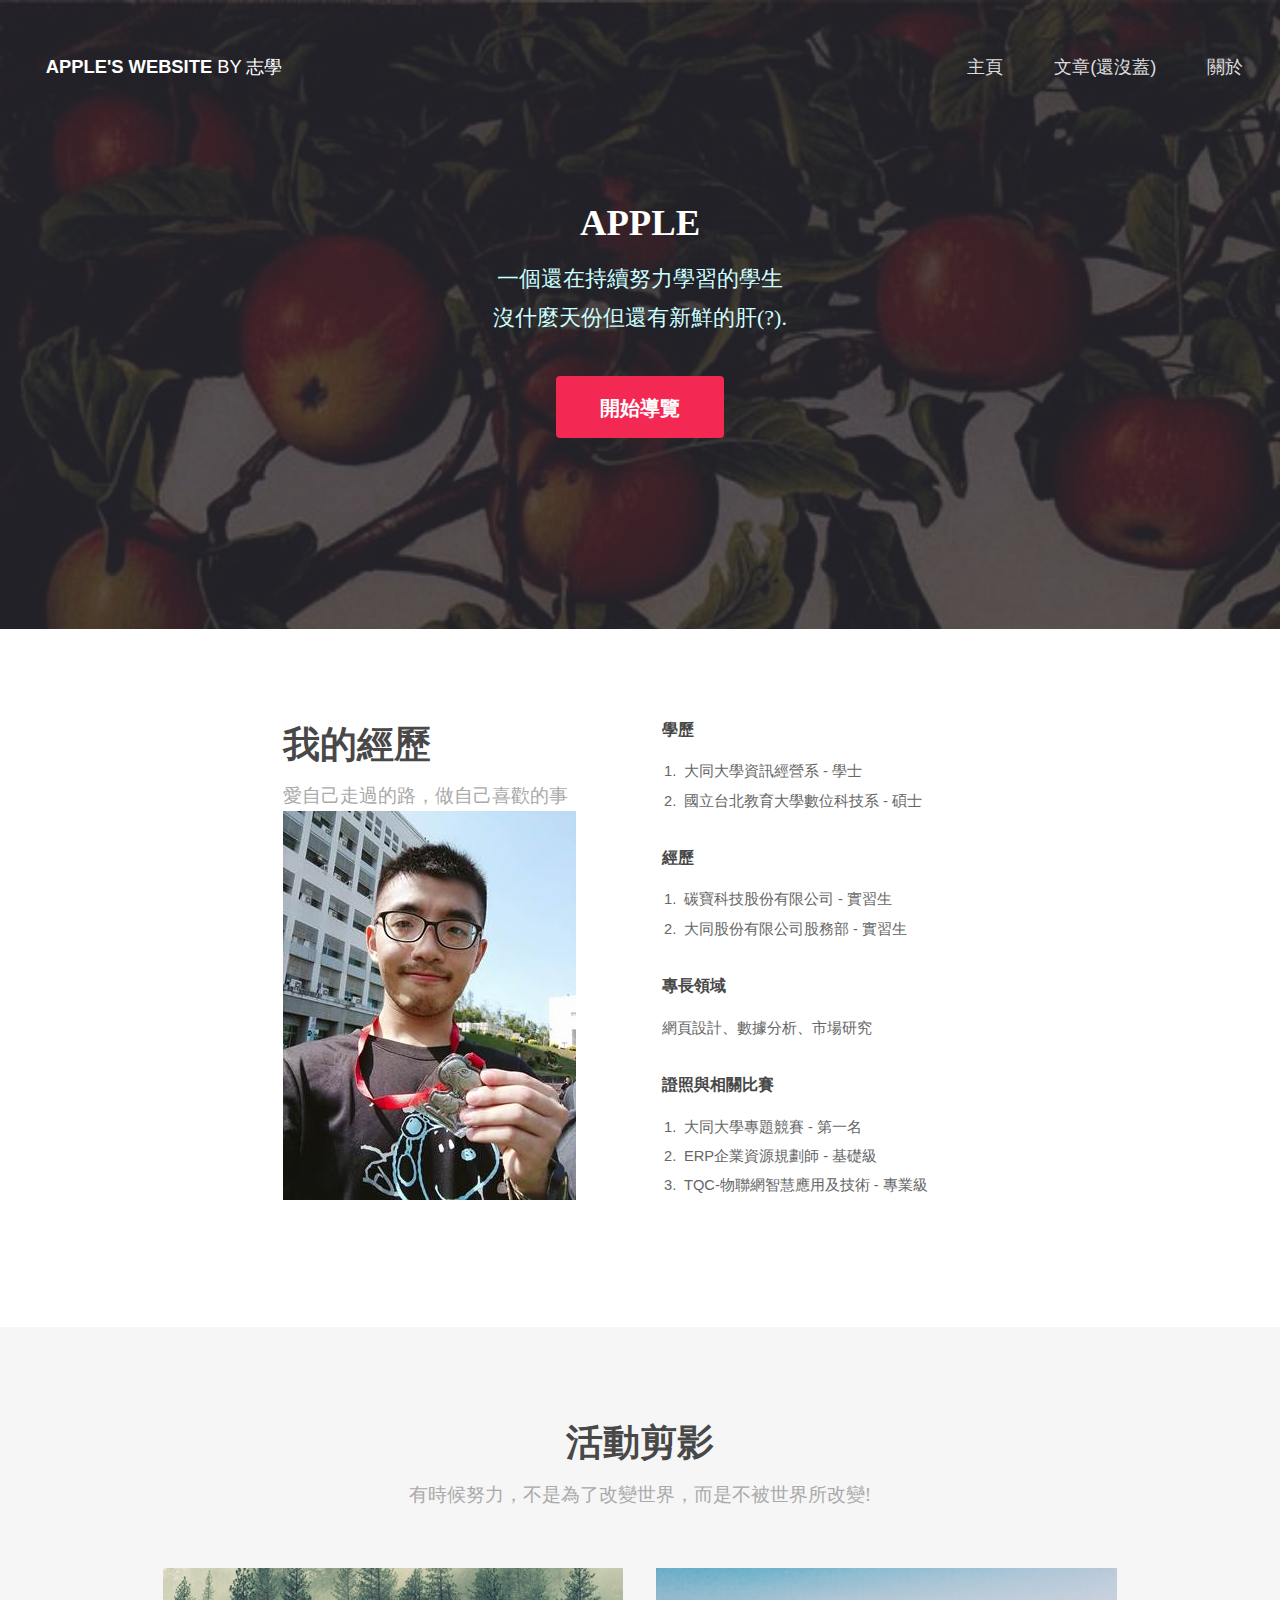
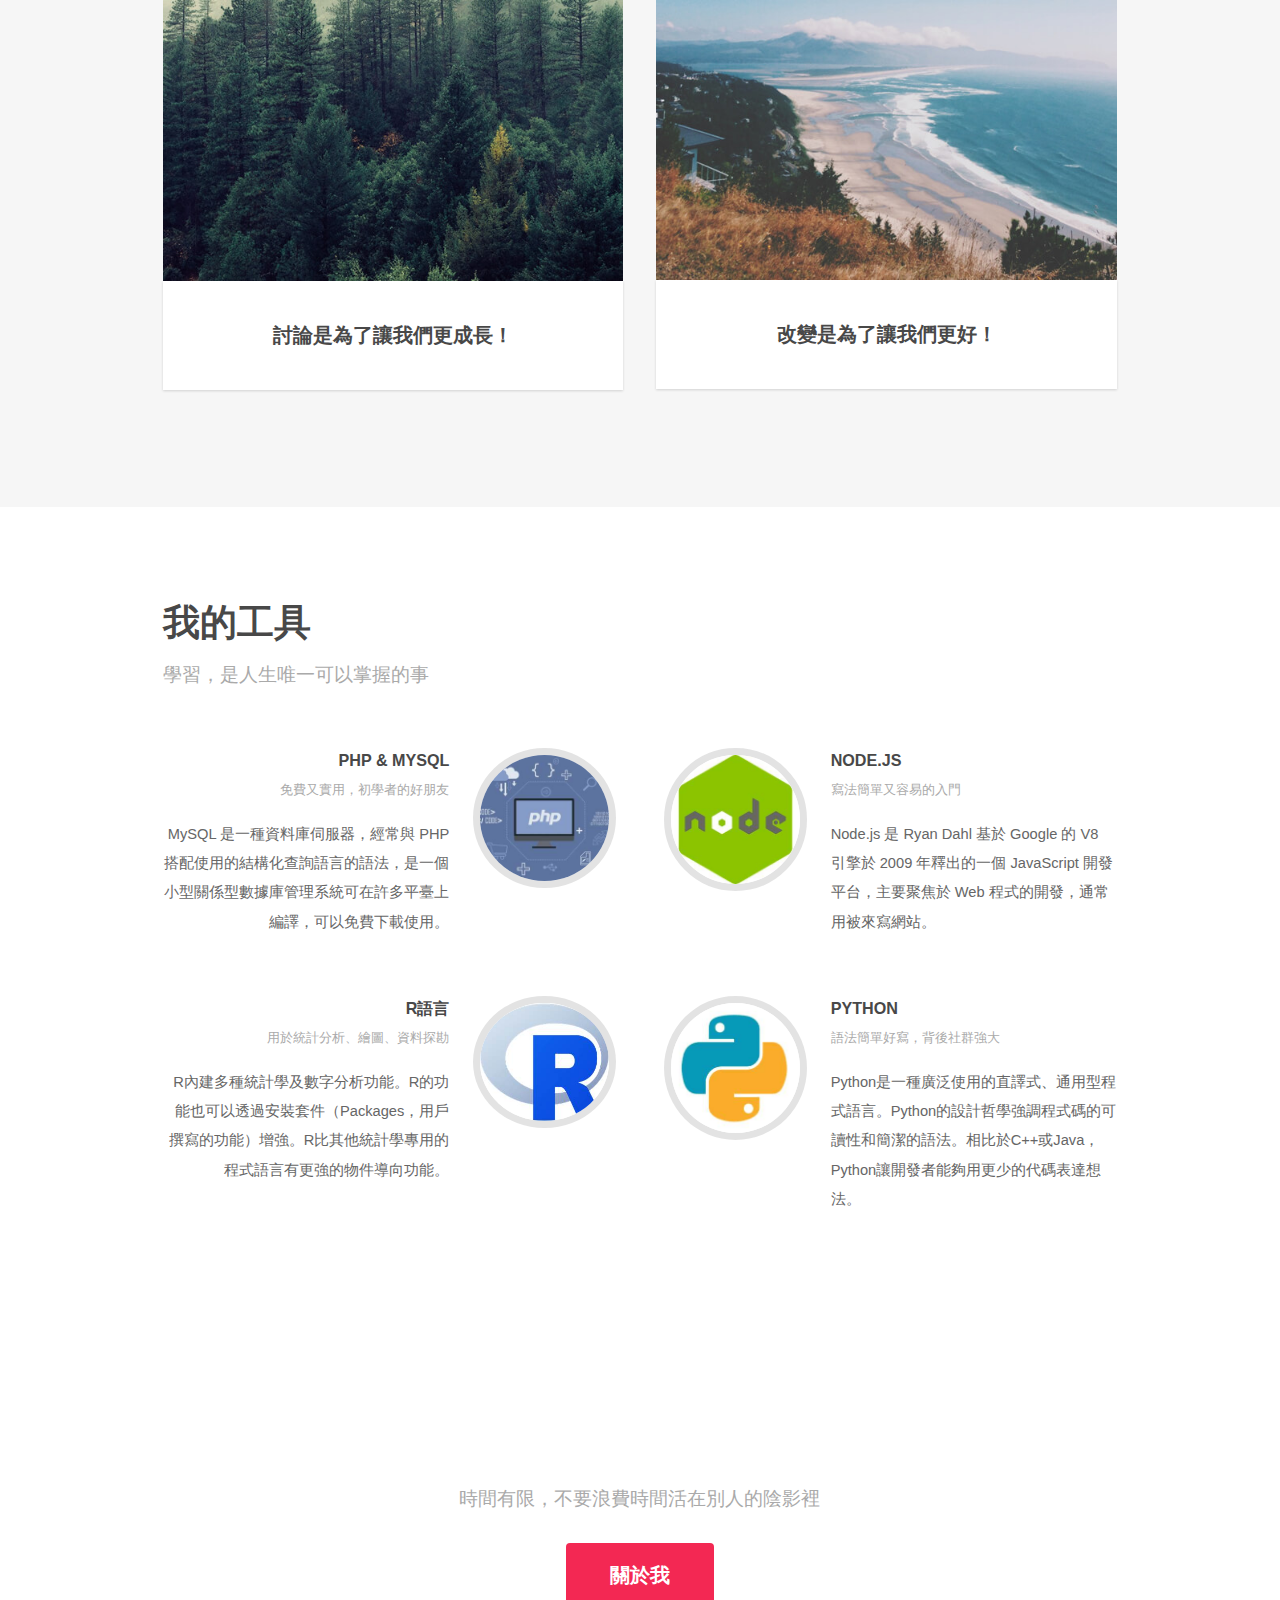
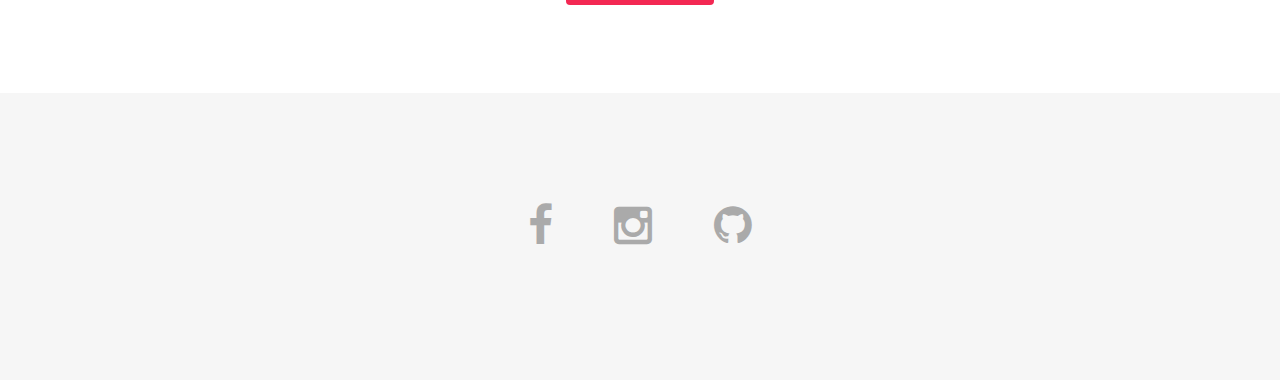
<file: index.html>
<!DOCTYPE HTML>
<html>
	<head>

		<script src="//ajax.googleapis.com/ajax/libs/jquery/1.12.4/jquery.min.js"></script>
		<link rel="Shortcut Icon" type="image/x-icon" href="images/apple.ico" />
		<title>蘋果樹上落下的蘋果</title>
		<meta charset="utf-8" />
		<meta name="viewport" content="width=device-width, initial-scale=1" />
		<link rel="stylesheet" href="assets/css/main.css" />
		<link rel="stylesheet" href="assets/css/slider.css" />

	</head>
	<body class="landing">

		<!-- Header -->
			<header id="header" class="alt">
				<h1><strong><a href="index.html">Apple's Website</a></strong> by 志學</h1>
				<nav id="nav">
					<ul>
						<li><a href="index.html">主頁</a></li>
						<li><a href="">文章(還沒蓋)</a></li>
						<li><a href="about.html">關於</a></li>

					</ul>
				</nav>
			</header>

			<a href="#menu" class="navPanelToggle"><span class="fa fa-bars"></span></a>

		<!-- Banner -->
		
			<section id="banner">
				<h2>APPLE</h2>
				<p> 一個還在持續努力學習的學生 <br /> 沒什麼天份但還有新鮮的肝(?).</p>
				<ul class="actions">
					<li><a id= "bann"class="button special big">開始導覽</a></li>
				</ul>
			</section>

			<!-- One -->
				<section id="one" class="wrapper style1">
					<div class="container 75%">
						<div class="row 200%">
							<div class="6u 12u$(medium)">
								<header class="major">
									<h2>我的經歷</h2>
									<p>愛自己走過的路，做自己喜歡的事</p>
									<img src="images/profile.jpg">
								</header>
							</div>
							<div class="6u$ 12u$(medium)">
								<h4>學歷</h4>
								<ol>
										<li>大同大學資訊經營系 - 學士</li>
										<li>國立台北教育大學數位科技系 - 碩士</li>
									</ol>

								<h4>經歷</h4>
								<ol>
										<li>碳寶科技股份有限公司 - 實習生</li>
										<li>大同股份有限公司股務部 - 實習生</li>
									</ol>

								<h4>專長領域</h4>							
								<p>	網頁設計、數據分析、市場研究

								<h4>證照與相關比賽</h4>
								<ol>
										<li>大同大學專題競賽 - 第一名</li>
										<li>ERP企業資源規劃師 - 基礎級</li>
										<li>TQC-物聯網智慧應用及技術 - 專業級</li>
									</ol>

							</div>
						</div>
					</div>
				</section>

			<!-- Two -->
				<section id="two" class="wrapper style2 special">
					<div class="container">
						<header class="major">
							<h2>活動剪影</h2>
							<p>有時候努力，不是為了改變世界，而是不被世界所改變!</p>
						</header>
						<div class="row 150%">
							<div class="6u 12u$(xsmall)">
								<div class="image fit captioned">
									<img src="images/pic03.jpg" alt="" />
									<h3>討論是為了讓我們更成長！</h3>
								</div>
							</div>
							<div class="6u$ 12u$(xsmall)">
								<div class="image fit captioned">
									<img src="images/pic02.jpg" alt="" />
									<h3>改變是為了讓我們更好！ </h3>
								</div>
							</div>
						</div>
					<!--	<ul class="actions">
							<li><a href="#" class="button special big">活動相簿</a></li>
							<li><a href="#" class="button big">活動事件</a></li>
						</ul>-->
					</div>
				</section>

			<!-- Three -->
				<section id="three" class="wrapper style1">
					<div class="container">
						<header class="major special">
							<h2>我的工具</h2>
							<p>學習，是人生唯一可以掌握的事</p>
						</header>
						<div class="feature-grid">
							<div class="feature">
								<div class="image rounded"><img src="images/pic04.jpg" alt="" /></div>
								<div class="content">
									<header>
										<h4>PHP & MYSQL</h4>
										<p>免費又實用，初學者的好朋友</p>
									</header>
									<p>MySQL 是一種資料庫伺服器，經常與 PHP 搭配使用的結構化查詢語言的語法，是一個小型關係型數據庫管理系統可在許多平臺上編譯，可以免費下載使用。</p>
								</div>
							</div>
							<div class="feature">
								<div class="image rounded"><img src="images/pic05.jpg" alt="" /></div>
								<div class="content">
									<header>
										<h4>Node.js</h4>
										<p>寫法簡單又容易的入門</p>
									</header>
									<p>Node.js 是 Ryan Dahl 基於 Google 的 V8 引擎於 2009 年釋出的一個 JavaScript 開發平台，主要聚焦於 Web 程式的開發，通常用被來寫網站。</p>
								</div>
							</div>
							<div class="feature">
								<div class="image rounded"><img src="images/pic06.jpg" alt="" /></div>
								<div class="content">
									<header>
										<h4>R語言</h4>
										<p>用於統計分析、繪圖、資料探勘</p>
									</header>
									<p>R內建多種統計學及數字分析功能。R的功能也可以透過安裝套件（Packages，用戶撰寫的功能）增強。R比其他統計學專用的程式語言有更強的物件導向功能。</p>
								</div>
							</div>
							<div class="feature">
								<div class="image rounded"><img src="images/pic07.jpg" alt="" /></div>
								<div class="content">
									<header>
										<h4>Python</h4>
										<p>語法簡單好寫，背後社群強大</p>
									</header>
									<p>Python是一種廣泛使用的直譯式、通用型程式語言。Python的設計哲學強調程式碼的可讀性和簡潔的語法。相比於C++或Java，Python讓開發者能夠用更少的代碼表達想法。</p>
								</div>
							</div>
						</div>
					</div>
				</section>

			<!-- Four -->
				<section id="four" class="wrapper style3 special">
					<div class="container">
						<header class="major">
							<h2>創新＝借用與連結</h2>
							<p>時間有限，不要浪費時間活在別人的陰影裡</p>
						</header>
						<ul class="actions">
							<li><a href="about.html" class="button special big">關於我</a></li>
						</ul>
					</div>
				</section>

		<!-- Footer -->
			<footer id="footer">
				<div class="container">
					<ul class="icons">
						<li><a href="https://www.facebook.com/profile.php?id=100000168053869&ref=bookmarks" class="icon fa-facebook"></a></li>
						<li><a href="https://www.instagram.com/rickp2929/" class="icon fa-instagram"></a></li>
						<li><a href="https://github.com/lieken?tab=projects" class="icon fa-github"></a></li>
					</ul>
					<!--
					<ul class="copyright">
						<li>&copy; Untitled</li>
						<li>Design: <a href="http://templated.co">TEMPLATED</a></li>
						<li>Images: <a href="http://unsplash.com">Unsplash</a></li>
					</ul>
					-->
				</div>
			</footer>

		<!-- Scripts -->
			<script src="assets/js/jquery.min.js"></script>
			<script src="assets/js/skel.min.js"></script>
			<script src="assets/js/util.js"></script>
			<script src="assets/js/main.js"></script>

	</body>
</html>
</file>
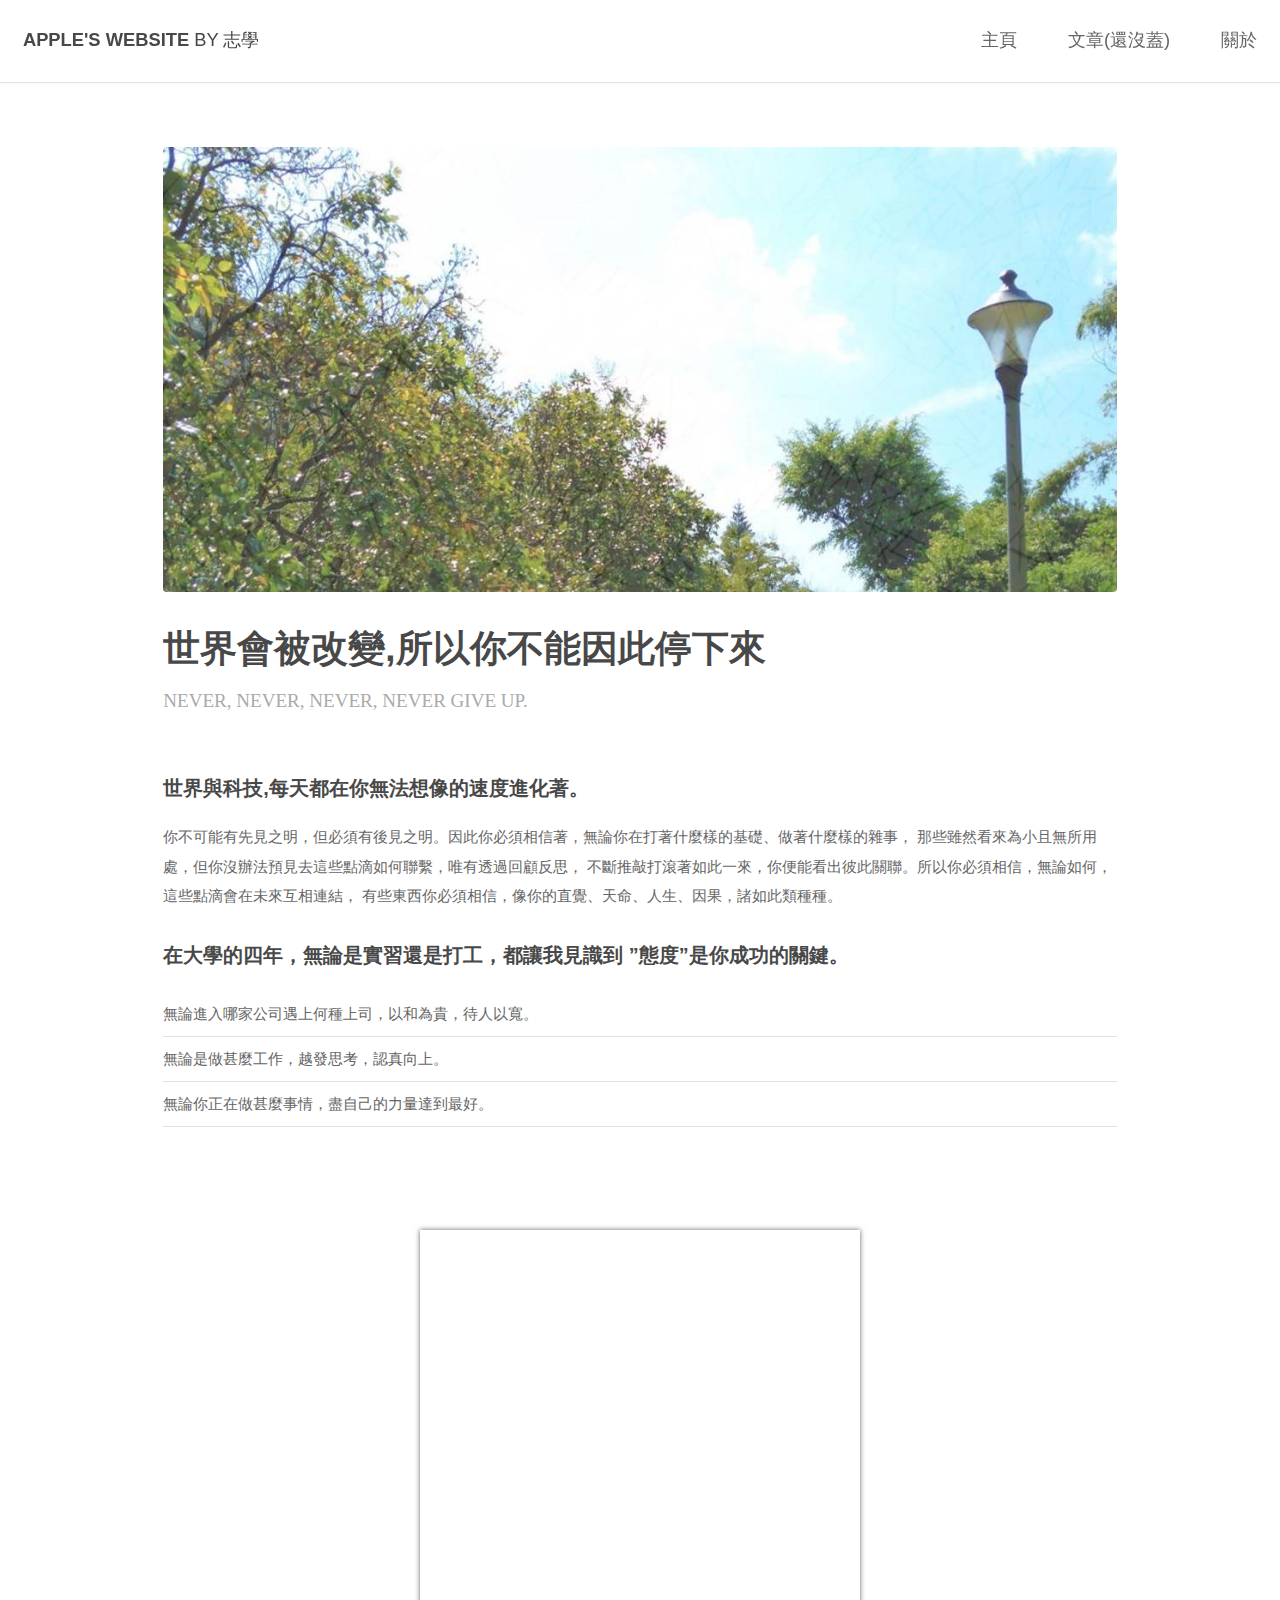
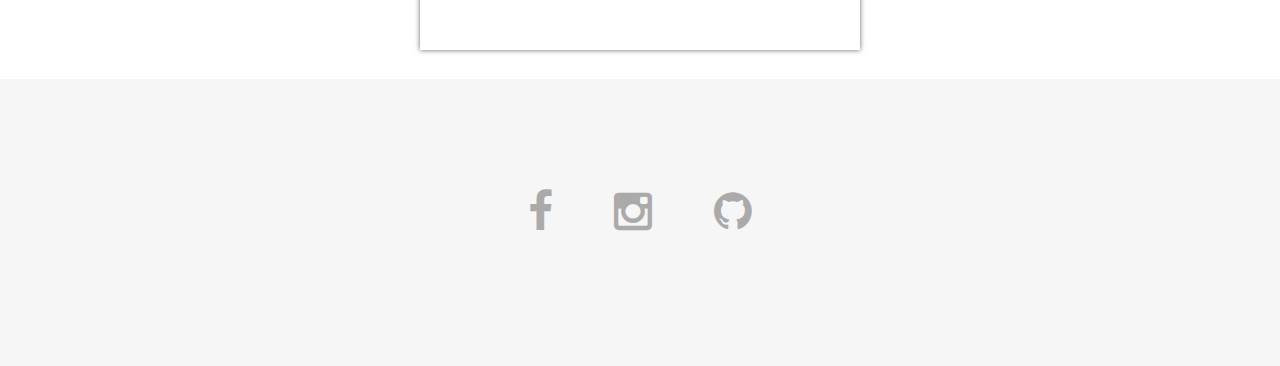
<file: about.html>
<!DOCTYPE HTML>
<!--
	Spatial by TEMPLATED
	templated.co @templatedco
	Released for free under the Creative Commons Attribution 3.0 license (templated.co/license)
-->
<html>
	<head>
		<title>關於 - 蘋果樹上落下的蘋果</title>
		<link rel="Shortcut Icon" type="image/x-icon" href="images/apple.ico" />
		<meta charset="utf-8" />
		<meta name="viewport" content="width=device-width, initial-scale=1" />
		<link rel="stylesheet" href="assets/css/main.css" />
		<link rel="stylesheet" href="assets/css/slider.css" />
	</head>
	<body>

		<!-- Header -->
			<header id="header">
					<h1><strong><a href="index.html">Apple's Website</a></strong> by 志學</h1>
				<nav id="nav">
					<ul>
							<li><a href="index.html">主頁</a></li>
							<li><a href="">文章(還沒蓋)</a></li>
							<li><a href="about.html">關於</a></li>
	
					</ul>
				</nav>
			</header>

			<a href="#menu" class="navPanelToggle"><span class="fa fa-bars"></span></a>

		<!-- Main -->
			<section id="main" class="wrapper">
				<div class="container">
						<a href="#" class="image fit"><img src="images/pic01.jpg" alt="" /></a>
					<header class="major special">
						<h2>世界會被改變,所以你不能因此停下來</h2>
						<p>Never, never, never, never give up.</p>
					</header>
					<p></p><h3>世界與科技,每天都在你無法想像的速度進化著。</h3>
					<p>你不可能有先見之明，但必須有後見之明。因此你必須相信著，無論你在打著什麼樣的基礎、做著什麼樣的雜事，
						那些雖然看來為小且無所用處，但你沒辦法預見去這些點滴如何聯繫，唯有透過回顧反思，
						不斷推敲打滾著如此一來，你便能看出彼此關聯。所以你必須相信，無論如何，這些點滴會在未來互相連結，
						有些東西你必須相信，像你的直覺、天命、人生、因果，諸如此類種種。</p>
					
					<p><h3>在大學的四年，無論是實習還是打工，都讓我見識到 ”態度”是你成功的關鍵。</h3></p>
							<ul class="alt">
									<li>無論進入哪家公司遇上何種上司，以和為貴，待人以寬。</li>
									<li>無論是做甚麼工作，越發思考，認真向上。</li>
									<li>無論你正在做甚麼事情，盡自己的力量達到最好。</li>
									<li></li>
								</ul>

					
				</div>
			</section>
			<div class="rwd_slider_container_wrapper">
					<div class="rwd_slider_container">  
						<div class="slider_container">
							<div>
								<img src="images/activity/image1.jpg" alt="pure css slider" width="400" height="280" />
								<span class="info">畢業競賽</span>
							</div>
							<div>
								<img src="images/activity/image2.jpg" alt="pure css slider" width="400" height="280" />
								<span class="info">畢業競賽</span>
							</div>
							<div>
								<img src="images/activity/image3.jpg" alt="pure css slider" width="400" height="280" />
								<span class="info">畢業競賽</span>
							</div>
							<div>
								<img src="images/activity/image4.jpg" alt="pure css slider" width="400" height="280" />
								<span class="info">日常生活</span>
							</div>
							<div>
								<img src="images/activity/image5.jpg" alt="pure css slider" width="400" height="280" />
								<span class="info">路跑活動</span>
							</div>
						</div>
					</div>
				</div>
				
				<p></p>
		<!-- Footer -->
			<footer id="footer">
				<div class="container">
						<ul class="icons">
								<li><a href="https://www.facebook.com/profile.php?id=100000168053869&ref=bookmarks" class="icon fa-facebook"></a></li>
								<li><a href="https://www.instagram.com/rickp2929/" class="icon fa-instagram"></a></li>
								<li><a href="https://github.com/lieken?tab=projects" class="icon fa-github"></a></li>
							</ul>
					<!-- 
					<ul class="copyright">
						<li>&copy; Untitled</li>
						<li>Design: <a href="http://templated.co">TEMPLATED</a></li>
						<li>Images: <a href="http://unsplash.com">Unsplash</a></li>
					</ul>
				</div>
			</footer>
-->
		<!-- Scripts -->
			<script src="assets/js/jquery.min.js"></script>
			<script src="assets/js/skel.min.js"></script>
			<script src="assets/js/util.js"></script>
			<script src="assets/js/main.js"></script>

	</body>
</html>
</file>
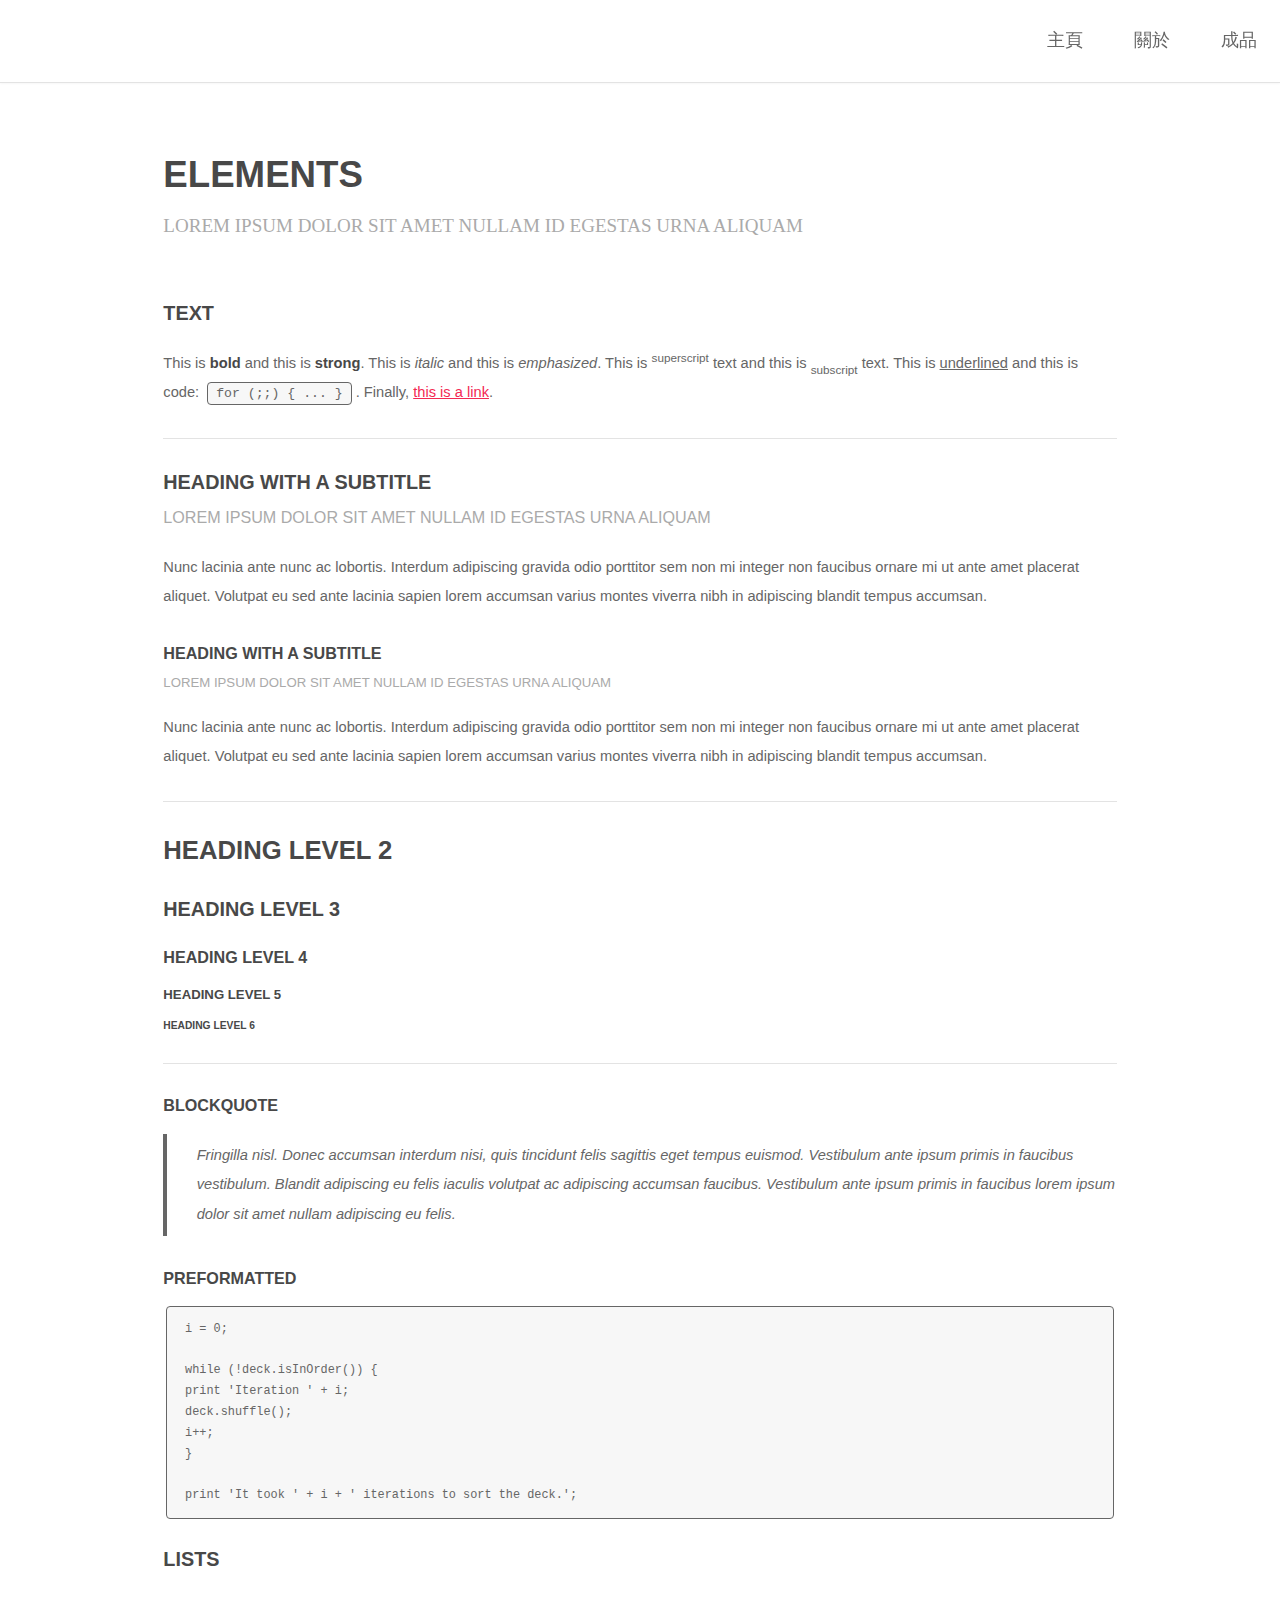
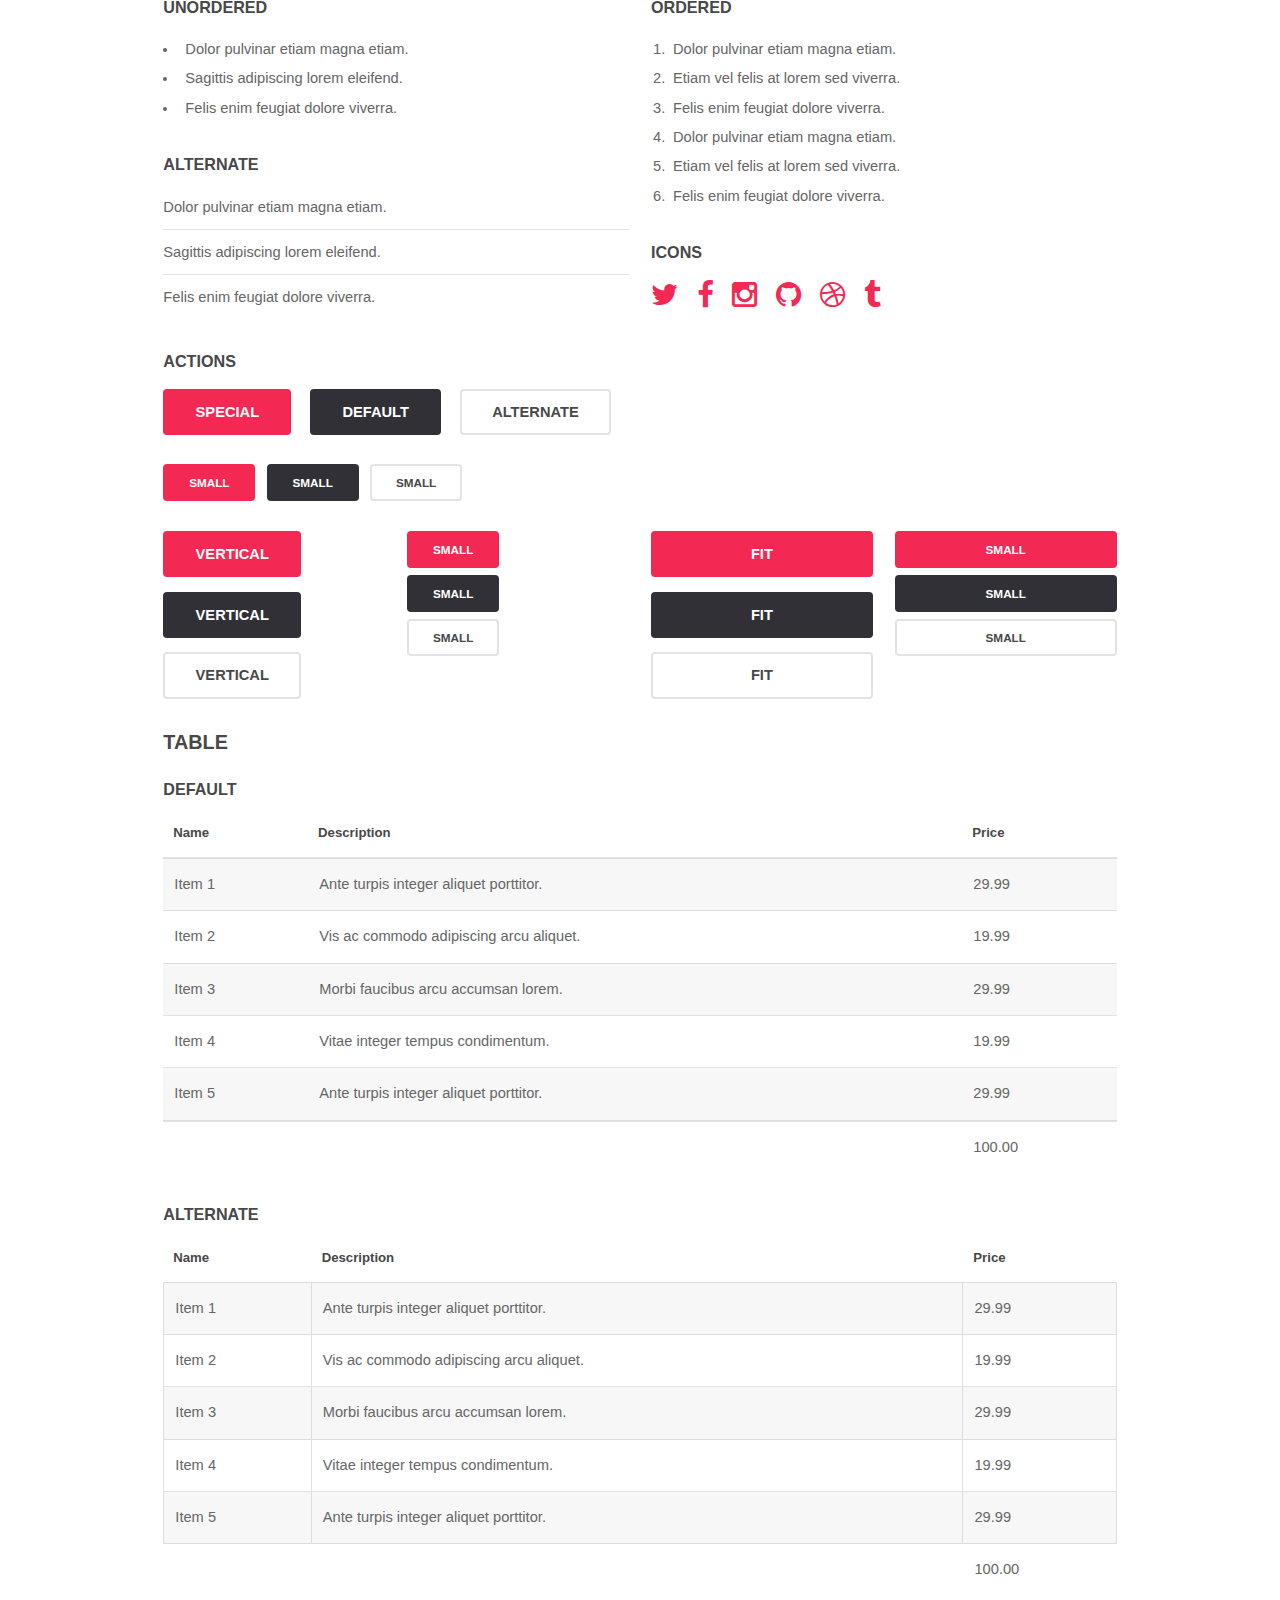
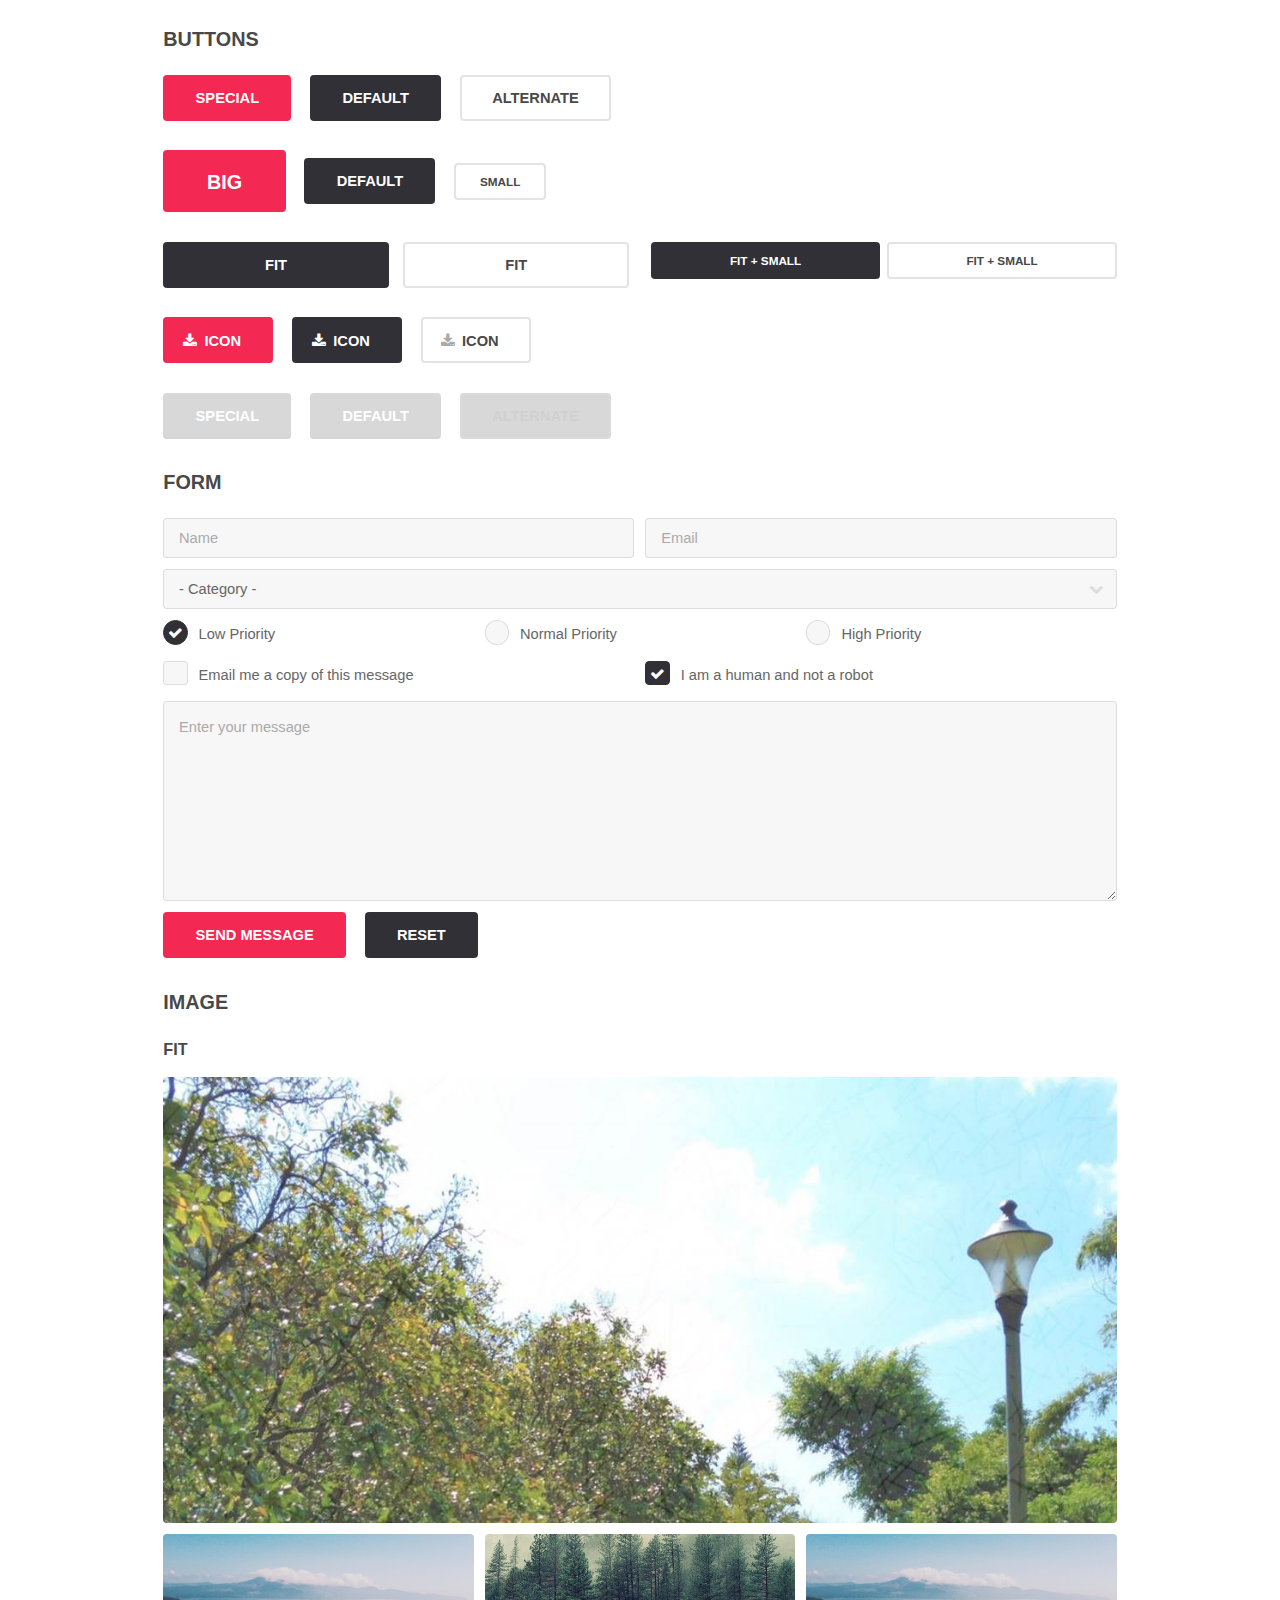
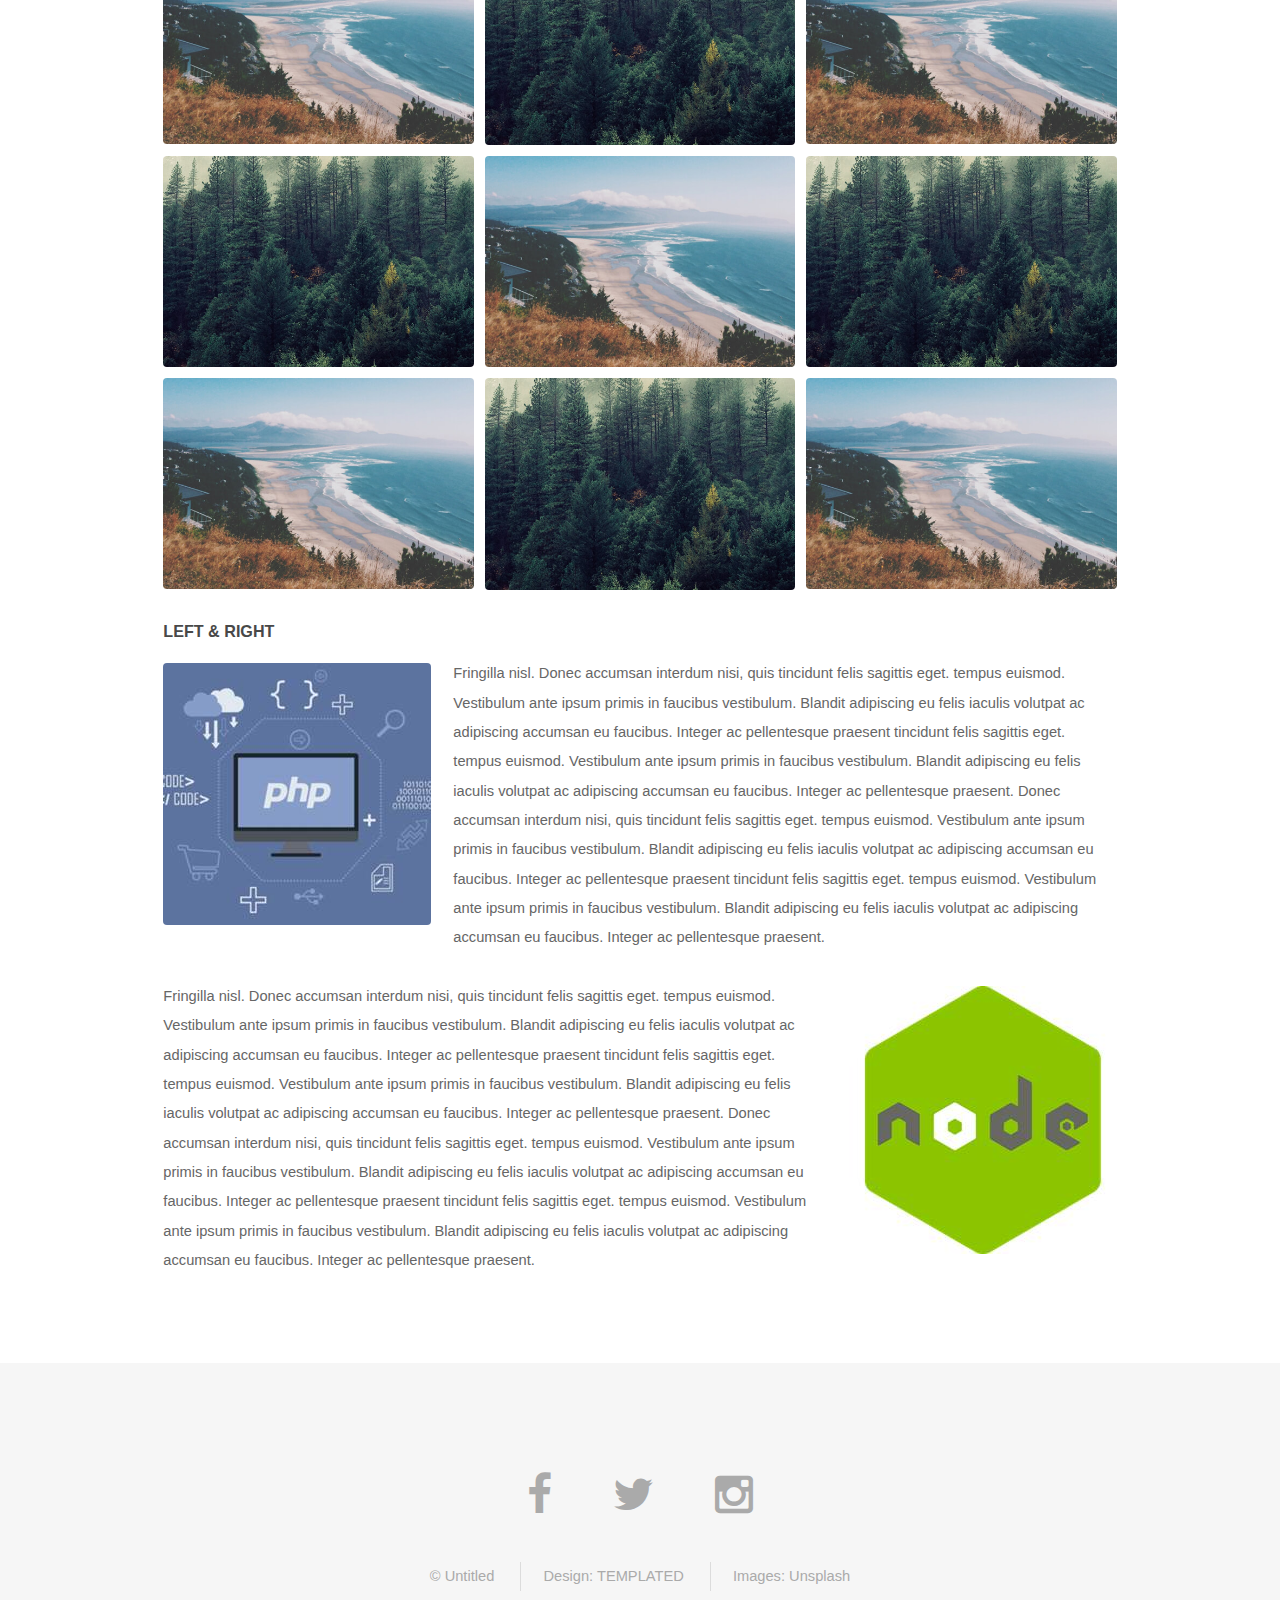
<file: elements.html>
<!DOCTYPE HTML>

<html>
	<head>
		<title>Elements - Spatial by TEMPLATED</title>
		<meta charset="utf-8" />
		<meta name="viewport" content="width=device-width, initial-scale=1" />
		<link rel="stylesheet" href="assets/css/main.css" />
	</head>
	<body>

		<!-- Header -->
			<header id="header">
				<!--<h1><strong><a href="index.html">Spatial</a></strong> by Templated</h1>-->
				<nav id="nav">
					<ul>
						<li><a href="index.html">主頁</a></li>
						<li><a href="generic.html">關於</a></li>
						<li><a href="elements.html">成品</a></li>
					</ul>
				</nav>
			</header>

			<a href="#menu" class="navPanelToggle"><span class="fa fa-bars"></span></a>

		<!-- Main -->
			<section id="main" class="wrapper">
				<div class="container">
					<header class="major special">
						<h2>Elements</h2>
						<p>Lorem ipsum dolor sit amet nullam id egestas urna aliquam</p>
					</header>

					<!-- Text -->
						<section>
							<h3>Text</h3>
							<p>This is <b>bold</b> and this is <strong>strong</strong>. This is <i>italic</i> and this is <em>emphasized</em>.
							This is <sup>superscript</sup> text and this is <sub>subscript</sub> text.
							This is <u>underlined</u> and this is code: <code>for (;;) { ... }</code>. Finally, <a href="#">this is a link</a>.</p>

							<hr />

							<header>
								<h3>Heading with a Subtitle</h3>
								<p>Lorem ipsum dolor sit amet nullam id egestas urna aliquam</p>
							</header>
							<p>Nunc lacinia ante nunc ac lobortis. Interdum adipiscing gravida odio porttitor sem non mi integer non faucibus ornare mi ut ante amet placerat aliquet. Volutpat eu sed ante lacinia sapien lorem accumsan varius montes viverra nibh in adipiscing blandit tempus accumsan.</p>
							<header>
								<h4>Heading with a Subtitle</h4>
								<p>Lorem ipsum dolor sit amet nullam id egestas urna aliquam</p>
							</header>
							<p>Nunc lacinia ante nunc ac lobortis. Interdum adipiscing gravida odio porttitor sem non mi integer non faucibus ornare mi ut ante amet placerat aliquet. Volutpat eu sed ante lacinia sapien lorem accumsan varius montes viverra nibh in adipiscing blandit tempus accumsan.</p>

							<hr />

							<h2>Heading Level 2</h2>
							<h3>Heading Level 3</h3>
							<h4>Heading Level 4</h4>
							<h5>Heading Level 5</h5>
							<h6>Heading Level 6</h6>

							<hr />

							<h4>Blockquote</h4>
							<blockquote>Fringilla nisl. Donec accumsan interdum nisi, quis tincidunt felis sagittis eget tempus euismod. Vestibulum ante ipsum primis in faucibus vestibulum. Blandit adipiscing eu felis iaculis volutpat ac adipiscing accumsan faucibus. Vestibulum ante ipsum primis in faucibus lorem ipsum dolor sit amet nullam adipiscing eu felis.</blockquote>

							<h4>Preformatted</h4>
							<pre><code>i = 0;

while (!deck.isInOrder()) {
print 'Iteration ' + i;
deck.shuffle();
i++;
}

print 'It took ' + i + ' iterations to sort the deck.';</code></pre>
						</section>

					<!-- Lists -->
						<section>
							<h3>Lists</h3>
							<div class="row">
								<div class="6u 12u$(xsmall)">

									<h4>Unordered</h4>
									<ul>
										<li>Dolor pulvinar etiam magna etiam.</li>
										<li>Sagittis adipiscing lorem eleifend.</li>
										<li>Felis enim feugiat dolore viverra.</li>
									</ul>

									<h4>Alternate</h4>
									<ul class="alt">
										<li>Dolor pulvinar etiam magna etiam.</li>
										<li>Sagittis adipiscing lorem eleifend.</li>
										<li>Felis enim feugiat dolore viverra.</li>
									</ul>

								</div>
								<div class="6u$ 12u$(xsmall)">

									<h4>Ordered</h4>
									<ol>
										<li>Dolor pulvinar etiam magna etiam.</li>
										<li>Etiam vel felis at lorem sed viverra.</li>
										<li>Felis enim feugiat dolore viverra.</li>
										<li>Dolor pulvinar etiam magna etiam.</li>
										<li>Etiam vel felis at lorem sed viverra.</li>
										<li>Felis enim feugiat dolore viverra.</li>
									</ol>

									<h4>Icons</h4>
									<ul class="icons">
										<li><a href="#" class="icon fa-twitter"><span class="label">Twitter</span></a></li>
										<li><a href="#" class="icon fa-facebook"><span class="label">Facebook</span></a></li>
										<li><a href="#" class="icon fa-instagram"><span class="label">Instagram</span></a></li>
										<li><a href="#" class="icon fa-github"><span class="label">Github</span></a></li>
										<li><a href="#" class="icon fa-dribbble"><span class="label">Dribbble</span></a></li>
										<li><a href="#" class="icon fa-tumblr"><span class="label">Tumblr</span></a></li>
									</ul>

								</div>
							</div>

							<h4>Actions</h4>
							<ul class="actions">
								<li><a href="#" class="button special">Special</a></li>
								<li><a href="#" class="button">Default</a></li>
								<li><a href="#" class="button alt">Alternate</a></li>
							</ul>
							<ul class="actions small">
								<li><a href="#" class="button special small">Small</a></li>
								<li><a href="#" class="button small">Small</a></li>
								<li><a href="#" class="button alt small">Small</a></li>
							</ul>
							<div class="row">
								<div class="3u 6u(small) 12u$(xsmall)">
									<ul class="actions vertical">
										<li><a href="#" class="button special">Vertical</a></li>
										<li><a href="#" class="button">Vertical</a></li>
										<li><a href="#" class="button alt">Vertical</a></li>
									</ul>
								</div>
								<div class="3u 6u$(small) 12u$(xsmall)">
									<ul class="actions vertical small">
										<li><a href="#" class="button special small">Small</a></li>
										<li><a href="#" class="button small">Small</a></li>
										<li><a href="#" class="button alt small">Small</a></li>
									</ul>
								</div>
								<div class="3u 6u(small) 12u$(xsmall)">
									<ul class="actions vertical">
										<li><a href="#" class="button special fit">Fit</a></li>
										<li><a href="#" class="button fit">Fit</a></li>
										<li><a href="#" class="button alt fit">Fit</a></li>
									</ul>
								</div>
								<div class="3u$ 6u$(small) 12u$(xsmall)">
									<ul class="actions vertical small">
										<li><a href="#" class="button special small fit">Small</a></li>
										<li><a href="#" class="button small fit">Small</a></li>
										<li><a href="#" class="button alt small fit">Small</a></li>
									</ul>
								</div>
							</div>
						</section>

					<!-- Table -->
						<section>
							<h3>Table</h3>
							<h4>Default</h4>
							<div class="table-wrapper">
								<table>
									<thead>
										<tr>
											<th>Name</th>
											<th>Description</th>
											<th>Price</th>
										</tr>
									</thead>
									<tbody>
										<tr>
											<td>Item 1</td>
											<td>Ante turpis integer aliquet porttitor.</td>
											<td>29.99</td>
										</tr>
										<tr>
											<td>Item 2</td>
											<td>Vis ac commodo adipiscing arcu aliquet.</td>
											<td>19.99</td>
										</tr>
										<tr>
											<td>Item 3</td>
											<td> Morbi faucibus arcu accumsan lorem.</td>
											<td>29.99</td>
										</tr>
										<tr>
											<td>Item 4</td>
											<td>Vitae integer tempus condimentum.</td>
											<td>19.99</td>
										</tr>
										<tr>
											<td>Item 5</td>
											<td>Ante turpis integer aliquet porttitor.</td>
											<td>29.99</td>
										</tr>
									</tbody>
									<tfoot>
										<tr>
											<td colspan="2"></td>
											<td>100.00</td>
										</tr>
									</tfoot>
								</table>
							</div>
							<h4>Alternate</h4>
							<div class="table-wrapper">
								<table class="alt">
									<thead>
										<tr>
											<th>Name</th>
											<th>Description</th>
											<th>Price</th>
										</tr>
									</thead>
									<tbody>
										<tr>
											<td>Item 1</td>
											<td>Ante turpis integer aliquet porttitor.</td>
											<td>29.99</td>
										</tr>
										<tr>
											<td>Item 2</td>
											<td>Vis ac commodo adipiscing arcu aliquet.</td>
											<td>19.99</td>
										</tr>
										<tr>
											<td>Item 3</td>
											<td> Morbi faucibus arcu accumsan lorem.</td>
											<td>29.99</td>
										</tr>
										<tr>
											<td>Item 4</td>
											<td>Vitae integer tempus condimentum.</td>
											<td>19.99</td>
										</tr>
										<tr>
											<td>Item 5</td>
											<td>Ante turpis integer aliquet porttitor.</td>
											<td>29.99</td>
										</tr>
									</tbody>
									<tfoot>
										<tr>
											<td colspan="2"></td>
											<td>100.00</td>
										</tr>
									</tfoot>
								</table>
							</div>
						</section>

					<!-- Buttons -->
						<section>
							<h3>Buttons</h3>
							<ul class="actions">
								<li><a href="#" class="button special">Special</a></li>
								<li><a href="#" class="button">Default</a></li>
								<li><a href="#" class="button alt">Alternate</a></li>
							</ul>
							<ul class="actions">
								<li><a href="#" class="button special big">Big</a></li>
								<li><a href="#" class="button">Default</a></li>
								<li><a href="#" class="button alt small">Small</a></li>
							</ul>
							<div class="row">
								<div class="6u 12u$(xsmall)">
									<ul class="actions fit">
										<li><a href="#" class="button fit">Fit</a></li>
										<li><a href="#" class="button alt fit">Fit</a></li>
									</ul>
								</div>
								<div class="6u$ 12u$(xsmall)">
									<ul class="actions fit small">
										<li><a href="#" class="button fit small">Fit + Small</a></li>
										<li><a href="#" class="button alt fit small">Fit + Small</a></li>
									</ul>
								</div>
							</div>
							<ul class="actions">
								<li><a href="#" class="button special icon fa-download">Icon</a></li>
								<li><a href="#" class="button icon fa-download">Icon</a></li>
								<li><a href="#" class="button alt icon fa-download">Icon</a></li>
							</ul>
							<ul class="actions">
								<li><span class="button special disabled">Special</span></li>
								<li><span class="button disabled">Default</span></li>
								<li><span class="button alt disabled">Alternate</span></li>
							</ul>
						</section>

					<!-- Form -->
						<section>
							<h3>Form</h3>
							<form method="post" action="#">
								<div class="row uniform 50%">
									<div class="6u 12u$(xsmall)">
										<input type="text" name="name" id="name" value="" placeholder="Name" />
									</div>
									<div class="6u$ 12u$(xsmall)">
										<input type="email" name="email" id="email" value="" placeholder="Email" />
									</div>
									<div class="12u$">
										<div class="select-wrapper">
											<select name="category" id="category">
												<option value="">- Category -</option>
												<option value="1">Manufacturing</option>
												<option value="1">Shipping</option>
												<option value="1">Administration</option>
												<option value="1">Human Resources</option>
											</select>
										</div>
									</div>
									<div class="4u 12u$(xsmall)">
										<input type="radio" id="priority-low" name="priority" checked>
										<label for="priority-low">Low Priority</label>
									</div>
									<div class="4u 12u$(xsmall)">
										<input type="radio" id="priority-normal" name="priority">
										<label for="priority-normal">Normal Priority</label>
									</div>
									<div class="4u$ 12u$(xsmall)">
										<input type="radio" id="priority-high" name="priority">
										<label for="priority-high">High Priority</label>
									</div>
									<div class="6u 12u$(small)">
										<input type="checkbox" id="copy" name="copy">
										<label for="copy">Email me a copy of this message</label>
									</div>
									<div class="6u$ 12u$(small)">
										<input type="checkbox" id="human" name="human" checked>
										<label for="human">I am a human and not a robot</label>
									</div>
									<div class="12u$">
										<textarea name="message" id="message" placeholder="Enter your message" rows="6"></textarea>
									</div>
									<div class="12u$">
										<ul class="actions">
											<li><input type="submit" value="Send Message" class="special" /></li>
											<li><input type="reset" value="Reset" /></li>
										</ul>
									</div>
								</div>
							</form>
						</section>

					<!-- Image -->
						<section>
							<h3>Image</h3>
							<h4>Fit</h4>
							<div class="box alt">
								<div class="row 50% uniform">
									<div class="12u$"><span class="image fit"><img src="images/pic01.jpg" alt="" /></span></div>
									<div class="4u"><span class="image fit"><img src="images/pic02.jpg" alt="" /></span></div>
									<div class="4u"><span class="image fit"><img src="images/pic03.jpg" alt="" /></span></div>
									<div class="4u$"><span class="image fit"><img src="images/pic02.jpg" alt="" /></span></div>
									<div class="4u"><span class="image fit"><img src="images/pic03.jpg" alt="" /></span></div>
									<div class="4u"><span class="image fit"><img src="images/pic02.jpg" alt="" /></span></div>
									<div class="4u$"><span class="image fit"><img src="images/pic03.jpg" alt="" /></span></div>
									<div class="4u"><span class="image fit"><img src="images/pic02.jpg" alt="" /></span></div>
									<div class="4u"><span class="image fit"><img src="images/pic03.jpg" alt="" /></span></div>
									<div class="4u$"><span class="image fit"><img src="images/pic02.jpg" alt="" /></span></div>
								</div>
							</div>

							<h4>Left &amp; Right</h4>
							<p><span class="image left"><img src="images/pic04.jpg" alt="" /></span>Fringilla nisl. Donec accumsan interdum nisi, quis tincidunt felis sagittis eget. tempus euismod. Vestibulum ante ipsum primis in faucibus vestibulum. Blandit adipiscing eu felis iaculis volutpat ac adipiscing accumsan eu faucibus. Integer ac pellentesque praesent tincidunt felis sagittis eget. tempus euismod. Vestibulum ante ipsum primis in faucibus vestibulum. Blandit adipiscing eu felis iaculis volutpat ac adipiscing accumsan eu faucibus. Integer ac pellentesque praesent. Donec accumsan interdum nisi, quis tincidunt felis sagittis eget. tempus euismod. Vestibulum ante ipsum primis in faucibus vestibulum. Blandit adipiscing eu felis iaculis volutpat ac adipiscing accumsan eu faucibus. Integer ac pellentesque praesent tincidunt felis sagittis eget. tempus euismod. Vestibulum ante ipsum primis in faucibus vestibulum. Blandit adipiscing eu felis iaculis volutpat ac adipiscing accumsan eu faucibus. Integer ac pellentesque praesent.</p>
							<p><span class="image right"><img src="images/pic05.jpg" alt="" /></span>Fringilla nisl. Donec accumsan interdum nisi, quis tincidunt felis sagittis eget. tempus euismod. Vestibulum ante ipsum primis in faucibus vestibulum. Blandit adipiscing eu felis iaculis volutpat ac adipiscing accumsan eu faucibus. Integer ac pellentesque praesent tincidunt felis sagittis eget. tempus euismod. Vestibulum ante ipsum primis in faucibus vestibulum. Blandit adipiscing eu felis iaculis volutpat ac adipiscing accumsan eu faucibus. Integer ac pellentesque praesent. Donec accumsan interdum nisi, quis tincidunt felis sagittis eget. tempus euismod. Vestibulum ante ipsum primis in faucibus vestibulum. Blandit adipiscing eu felis iaculis volutpat ac adipiscing accumsan eu faucibus. Integer ac pellentesque praesent tincidunt felis sagittis eget. tempus euismod. Vestibulum ante ipsum primis in faucibus vestibulum. Blandit adipiscing eu felis iaculis volutpat ac adipiscing accumsan eu faucibus. Integer ac pellentesque praesent.</p>
						</section>

				</div>
			</section>

		<!-- Footer -->
			<footer id="footer">
				<div class="container">
					<ul class="icons">
						<li><a href="#" class="icon fa-facebook"></a></li>
						<li><a href="#" class="icon fa-twitter"></a></li>
						<li><a href="#" class="icon fa-instagram"></a></li>
					</ul>
					<ul class="copyright">
						<li>&copy; Untitled</li>
						<li>Design: <a href="http://templated.co">TEMPLATED</a></li>
						<li>Images: <a href="http://unsplash.com">Unsplash</a></li>
					</ul>
				</div>
			</footer>

		<!-- Scripts -->
			<script src="assets/js/jquery.min.js"></script>
			<script src="assets/js/skel.min.js"></script>
			<script src="assets/js/util.js"></script>
			<script src="assets/js/main.js"></script>

	</body>
</html>
</file>
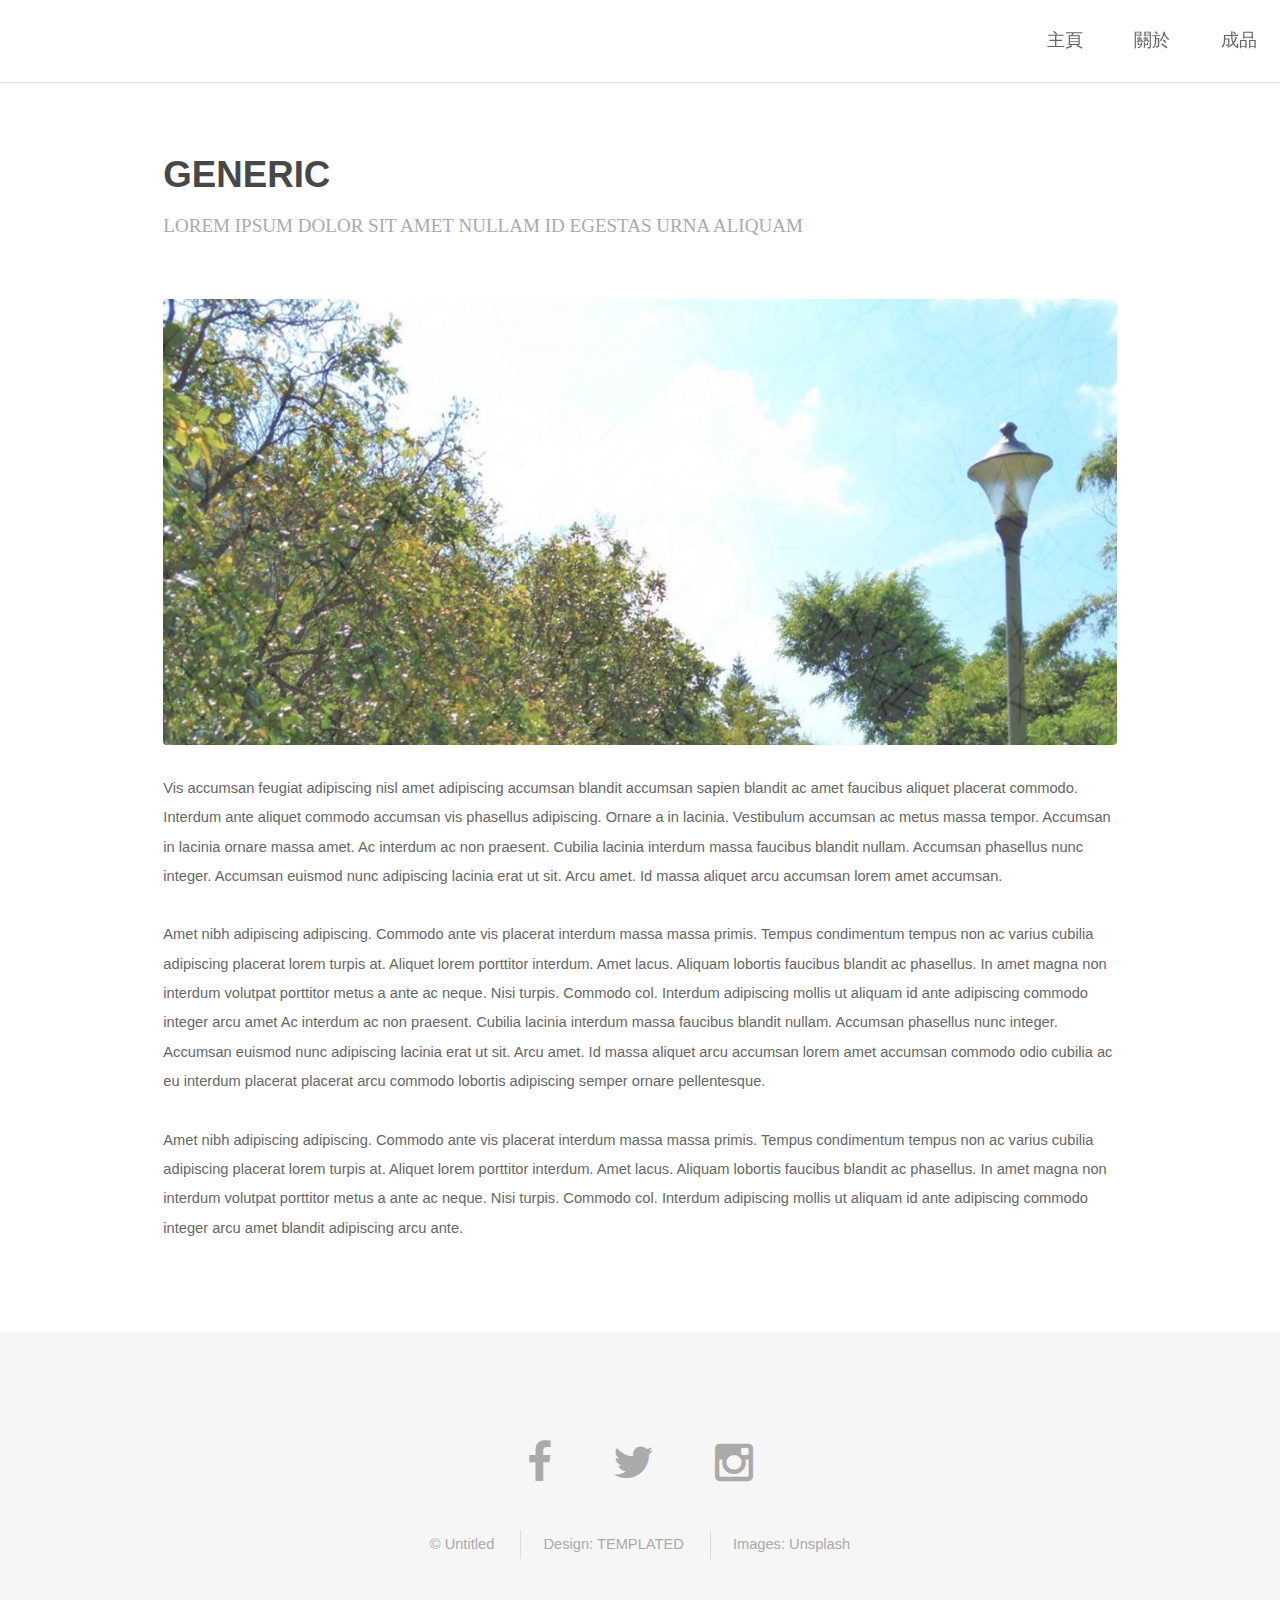
<file: generic.html>
<!DOCTYPE HTML>
<!--
	Spatial by TEMPLATED
	templated.co @templatedco
	Released for free under the Creative Commons Attribution 3.0 license (templated.co/license)
-->
<html>
	<head>
		<title>Generic - Spatial by TEMPLATED</title>
		<meta charset="utf-8" />
		<meta name="viewport" content="width=device-width, initial-scale=1" />
		<link rel="stylesheet" href="assets/css/main.css" />
	</head>
	<body>

		<!-- Header -->
			<header id="header">
				<!--<h1><strong><a href="index.html">Spatial</a></strong> by Templated</h1>-->
				<nav id="nav">
					<ul>
						<li><a href="index.html">主頁</a></li>
						<li><a href="generic.html">關於</a></li>
						<li><a href="elements.html">成品</a></li>
					</ul>
				</nav>
			</header>

			<a href="#menu" class="navPanelToggle"><span class="fa fa-bars"></span></a>

		<!-- Main -->
			<section id="main" class="wrapper">
				<div class="container">

					<header class="major special">
						<h2>Generic</h2>
						<p>Lorem ipsum dolor sit amet nullam id egestas urna aliquam</p>
					</header>

					<a href="#" class="image fit"><img src="images/pic01.jpg" alt="" /></a>
					<p>Vis accumsan feugiat adipiscing nisl amet adipiscing accumsan blandit accumsan sapien blandit ac amet faucibus aliquet placerat commodo. Interdum ante aliquet commodo accumsan vis phasellus adipiscing. Ornare a in lacinia. Vestibulum accumsan ac metus massa tempor. Accumsan in lacinia ornare massa amet. Ac interdum ac non praesent. Cubilia lacinia interdum massa faucibus blandit nullam. Accumsan phasellus nunc integer. Accumsan euismod nunc adipiscing lacinia erat ut sit. Arcu amet. Id massa aliquet arcu accumsan lorem amet accumsan.</p>
					<p>Amet nibh adipiscing adipiscing. Commodo ante vis placerat interdum massa massa primis. Tempus condimentum tempus non ac varius cubilia adipiscing placerat lorem turpis at. Aliquet lorem porttitor interdum. Amet lacus. Aliquam lobortis faucibus blandit ac phasellus. In amet magna non interdum volutpat porttitor metus a ante ac neque. Nisi turpis. Commodo col. Interdum adipiscing mollis ut aliquam id ante adipiscing commodo integer arcu amet Ac interdum ac non praesent. Cubilia lacinia interdum massa faucibus blandit nullam. Accumsan phasellus nunc integer. Accumsan euismod nunc adipiscing lacinia erat ut sit. Arcu amet. Id massa aliquet arcu accumsan lorem amet accumsan commodo odio cubilia ac eu interdum placerat placerat arcu commodo lobortis adipiscing semper ornare pellentesque.</p>
					<p>Amet nibh adipiscing adipiscing. Commodo ante vis placerat interdum massa massa primis. Tempus condimentum tempus non ac varius cubilia adipiscing placerat lorem turpis at. Aliquet lorem porttitor interdum. Amet lacus. Aliquam lobortis faucibus blandit ac phasellus. In amet magna non interdum volutpat porttitor metus a ante ac neque. Nisi turpis. Commodo col. Interdum adipiscing mollis ut aliquam id ante adipiscing commodo integer arcu amet blandit adipiscing arcu ante.</p>

				</div>
			</section>

		<!-- Footer -->
			<footer id="footer">
				<div class="container">
					<ul class="icons">
						<li><a href="#" class="icon fa-facebook"></a></li>
						<li><a href="#" class="icon fa-twitter"></a></li>
						<li><a href="#" class="icon fa-instagram"></a></li>
					</ul>
					<ul class="copyright">
						<li>&copy; Untitled</li>
						<li>Design: <a href="http://templated.co">TEMPLATED</a></li>
						<li>Images: <a href="http://unsplash.com">Unsplash</a></li>
					</ul>
				</div>
			</footer>

		<!-- Scripts -->
			<script src="assets/js/jquery.min.js"></script>
			<script src="assets/js/skel.min.js"></script>
			<script src="assets/js/util.js"></script>
			<script src="assets/js/main.js"></script>

	</body>
</html>
</file>
<file: assets/css/slider.css>
.slider_container {
    margin: 30px auto;
    width: 400px;
    height: 280px;
    position: relative;
    border: 20px solid;
    border-color: #fff;
    border-bottom-width: 100px;
    background-color: #f5f5f5;
    box-shadow: #666 0 0 5px;
    box-sizing: content-box;
  }
  .slider_container div {
    position: absolute;
    top: 0;
    left: 0;
    opacity: 0;
    filter: alpha(opacity=0);
    -webkit-animation: round 25s linear infinite;
    animation: round 25s linear infinite;
  }
  .slider_container div img {
    width: 100%;
    height: auto;
    display: block;
  }
  @-webkit-keyframes round {
    4% {
      opacity: 1;
      filter: alpha(opacity=100);
      /* 0 - 1秒 淡入*/
    }
    20% {
      opacity: 1;
      filter: alpha(opacity=100);
      /* 1- 5秒靜止*/
    }
    24% {
      opacity: 0;
      filter: alpha(opacity=0);
      /* 5-6秒淡出*/
    }
  }
  @keyframes round {
    4% {
      opacity: 1;
      filter: alpha(opacity=100);
      /* 0 - 1秒 淡入*/
    }
    20% {
      opacity: 1;
      filter: alpha(opacity=100);
      /* 1- 5秒靜止*/
    }
    24% {
      opacity: 0;
      filter: alpha(opacity=0);
      /* 5-6秒淡出*/
    }
  }
  .slider_container div:nth-child(5) {
    -webkit-animation-delay: 0s;
    animation-delay: 0s;
  }
  .slider_container div:nth-child(4) {
    -webkit-animation-delay: 5s;
    animation-delay: 5s;
  }
  .slider_container div:nth-child(3) {
    -webkit-animation-delay: 10s;
    animation-delay: 10s;
  }
  .slider_container div:nth-child(2) {
    -webkit-animation-delay: 15s;
    animation-delay: 15s;
  }
  .slider_container div:nth-child(1) {
    -webkit-animation-delay: 20s;
    animation-delay: 20s;
  }
  .slider_container span {
    color: #000;
    background: #fff;
    position: absolute;
    left: 0%;
    top: 280px;
    width: 400px;
    height: 100px;
    font-size: 30px;
    text-align: center;
    line-height: 100px;
    -webkit-transform: scaleY(0);
    -ms-transform: scaleY(0);
    transform: scaleY(0);
    -webkit-transition: all 0.5s ease-in-out;
    transition: all 0.5s ease-in-out;
  }
  .slider_container:hover span {
    width: 100%;
    -webkit-transform: scaleY(1);
    -ms-transform: scaleY(1);
    transform: scaleY(1);
  }
  .slider_container:hover div {
    -webkit-animation-play-state: paused;
    animation-play-state: paused;
  }
  .rwd_slider_container_wrapper {
    width: 440px;
    max-width: 100%;
    box-sizing: border-box;
    box-shadow: #666 0 0 5px;
    padding: 20px;
    margin: 0 auto;
  }
  .rwd_slider_container {
    position: relative;
    display: block;
    height: 0;
    padding: 0;
    box-sizing: border-box;
    padding-bottom: calc(70% + 100px);
  }
  .rwd_slider_container .slider_container {
    box-shadow: none;
    margin: 0;
    position: absolute;
    top: 0;
    bottom: 0;
    left: 0;
    width: 100%;
    height: 100%;
    margin: 0;
    box-sizing: border-box;
    border: none;
    background-color: transparent;
  }
  .rwd_slider_container .slider_container div {
    width: 100%;
    line-height: 0;
  }
  .rwd_slider_container .slider_container span {
    top: 100%;
    white-space: nowrap;
    text-overflow: ellipsis;
    overflow: hidden;
  }
</file>
<file: assets/css/main.css>
@import url(font-awesome.min.css);
@import url(https://fonts.googleapis.com/css?family=Raleway:400,700);

/*
	Spatial by TEMPLATED
	templated.co @templatedco
	Released for free under the Creative Commons Attribution 3.0 license (templated.co/license)
*/

/* Reset */

	html, body, div, span, applet, object, iframe, h1, h2, h3, h4, h5, h6, p, blockquote, pre, a, abbr, acronym, address, big, cite, code, del, dfn, em, img, ins, kbd, q, s, samp, small, strike, strong, sub, sup, tt, var, b, u, i, center, dl, dt, dd, ol, ul, li, fieldset, form, label, legend, table, caption, tbody, tfoot, thead, tr, th, td, article, aside, canvas, details, embed, figure, figcaption, footer, header, hgroup, menu, nav, output, ruby, section, summary, time, mark, audio, video {
		margin: 0;
		padding: 0;
		border: 0;
		font-size: 100%;
		font: inherit;
		vertical-align: baseline;
	}

	article, aside, details, figcaption, figure, footer, header, hgroup, menu, nav, section {
		display: block;
	}

	body {
		line-height: 1;
	}

	ol, ul {
		list-style: none;
	}

	blockquote, q {
		quotes: none;
	}

	blockquote:before, blockquote:after, q:before, q:after {
		content: '';
		content: none;
	}

	table {
		border-collapse: collapse;
		border-spacing: 0;
	}

	body {
		-webkit-text-size-adjust: none;
	}

/* Box Model */

	*, *:before, *:after {
		-moz-box-sizing: border-box;
		-webkit-box-sizing: border-box;
		box-sizing: border-box;
	}

/* Containers */

	.container {
		margin-left: auto;
		margin-right: auto;
	}

	.container.\31 25\25 {
		width: 100%;
		max-width: 100em;
		min-width: 80em;
	}

	.container.\37 5\25 {
		width: 60em;
	}

	.container.\35 0\25 {
		width: 40em;
	}

	.container.\32 5\25 {
		width: 20em;
	}

	.container {
		width: 80em;
	}

	@media screen and (max-width: 1680px) {

		.container.\31 25\25 {
			width: 100%;
			max-width: 100em;
			min-width: 80em;
		}

		.container.\37 5\25 {
			width: 60em;
		}

		.container.\35 0\25 {
			width: 40em;
		}

		.container.\32 5\25 {
			width: 20em;
		}

		.container {
			width: 80em;
		}

	}

	@media screen and (max-width: 1280px) {

		.container.\31 25\25 {
			width: 100%;
			max-width: 81.25em;
			min-width: 65em;
		}

		.container.\37 5\25 {
			width: 48.75em;
		}

		.container.\35 0\25 {
			width: 32.5em;
		}

		.container.\32 5\25 {
			width: 16.25em;
		}

		.container {
			width: 65em;
		}

	}

	@media screen and (max-width: 980px) {

		.container.\31 25\25 {
			width: 100%;
			max-width: 112.5%;
			min-width: 90%;
		}

		.container.\37 5\25 {
			width: 67.5%;
		}

		.container.\35 0\25 {
			width: 45%;
		}

		.container.\32 5\25 {
			width: 22.5%;
		}

		.container {
			width: 90%;
		}

	}

	@media screen and (max-width: 736px) {

		.container.\31 25\25 {
			width: 100%;
			max-width: 112.5%;
			min-width: 90%;
		}

		.container.\37 5\25 {
			width: 67.5%;
		}

		.container.\35 0\25 {
			width: 45%;
		}

		.container.\32 5\25 {
			width: 22.5%;
		}

		.container {
			width: 90% !important;
		}

	}

	@media screen and (max-width: 480px) {

		.container.\31 25\25 {
			width: 100%;
			max-width: 112.5%;
			min-width: 90%;
		}

		.container.\37 5\25 {
			width: 67.5%;
		}

		.container.\35 0\25 {
			width: 45%;
		}

		.container.\32 5\25 {
			width: 22.5%;
		}

		.container {
			width: 90% !important;
		}

	}

/* Grid */

	.row {
		border-bottom: solid 1px transparent;
		-moz-box-sizing: border-box;
		-webkit-box-sizing: border-box;
		box-sizing: border-box;
	}

	.row > * {
		float: left;
		-moz-box-sizing: border-box;
		-webkit-box-sizing: border-box;
		box-sizing: border-box;
	}

	.row:after, .row:before {
		content: '';
		display: block;
		clear: both;
		height: 0;
	}

	.row.uniform > * > :first-child {
		margin-top: 0;
	}

	.row.uniform > * > :last-child {
		margin-bottom: 0;
	}

	.row.\30 \25 > * {
		padding: 0 0 0 0em;
	}

	.row.\30 \25 {
		margin: 0 0 -1px 0em;
	}

	.row.uniform.\30 \25 > * {
		padding: 0em 0 0 0em;
	}

	.row.uniform.\30 \25 {
		margin: 0em 0 -1px 0em;
	}

	.row > * {
		padding: 0 0 0 2em;
	}

	.row {
		margin: 0 0 -1px -2em;
	}

	.row.uniform > * {
		padding: 2em 0 0 2em;
	}

	.row.uniform {
		margin: -2em 0 -1px -2em;
	}

	.row.\32 00\25 > * {
		padding: 0 0 0 4em;
	}

	.row.\32 00\25 {
		margin: 0 0 -1px -4em;
	}

	.row.uniform.\32 00\25 > * {
		padding: 4em 0 0 4em;
	}

	.row.uniform.\32 00\25 {
		margin: -4em 0 -1px -4em;
	}

	.row.\31 50\25 > * {
		padding: 0 0 0 3em;
	}

	.row.\31 50\25 {
		margin: 0 0 -1px -3em;
	}

	.row.uniform.\31 50\25 > * {
		padding: 3em 0 0 3em;
	}

	.row.uniform.\31 50\25 {
		margin: -3em 0 -1px -3em;
	}

	.row.\35 0\25 > * {
		padding: 0 0 0 1em;
	}

	.row.\35 0\25 {
		margin: 0 0 -1px -1em;
	}

	.row.uniform.\35 0\25 > * {
		padding: 1em 0 0 1em;
	}

	.row.uniform.\35 0\25 {
		margin: -1em 0 -1px -1em;
	}

	.row.\32 5\25 > * {
		padding: 0 0 0 0.5em;
	}

	.row.\32 5\25 {
		margin: 0 0 -1px -0.5em;
	}

	.row.uniform.\32 5\25 > * {
		padding: 0.5em 0 0 0.5em;
	}

	.row.uniform.\32 5\25 {
		margin: -0.5em 0 -1px -0.5em;
	}

	.\31 2u, .\31 2u\24 {
		width: 100%;
		clear: none;
		margin-left: 0;
	}

	.\31 1u, .\31 1u\24 {
		width: 91.6666666667%;
		clear: none;
		margin-left: 0;
	}

	.\31 0u, .\31 0u\24 {
		width: 83.3333333333%;
		clear: none;
		margin-left: 0;
	}

	.\39 u, .\39 u\24 {
		width: 75%;
		clear: none;
		margin-left: 0;
	}

	.\38 u, .\38 u\24 {
		width: 66.6666666667%;
		clear: none;
		margin-left: 0;
	}

	.\37 u, .\37 u\24 {
		width: 58.3333333333%;
		clear: none;
		margin-left: 0;
	}

	.\36 u, .\36 u\24 {
		width: 50%;
		clear: none;
		margin-left: 0;
	}

	.\35 u, .\35 u\24 {
		width: 41.6666666667%;
		clear: none;
		margin-left: 0;
	}

	.\34 u, .\34 u\24 {
		width: 33.3333333333%;
		clear: none;
		margin-left: 0;
	}

	.\33 u, .\33 u\24 {
		width: 25%;
		clear: none;
		margin-left: 0;
	}

	.\32 u, .\32 u\24 {
		width: 16.6666666667%;
		clear: none;
		margin-left: 0;
	}

	.\31 u, .\31 u\24 {
		width: 8.3333333333%;
		clear: none;
		margin-left: 0;
	}

	.\31 2u\24 + *,
	.\31 1u\24 + *,
	.\31 0u\24 + *,
	.\39 u\24 + *,
	.\38 u\24 + *,
	.\37 u\24 + *,
	.\36 u\24 + *,
	.\35 u\24 + *,
	.\34 u\24 + *,
	.\33 u\24 + *,
	.\32 u\24 + *,
	.\31 u\24 + * {
		clear: left;
	}

	.\-11u {
		margin-left: 91.66667%;
	}

	.\-10u {
		margin-left: 83.33333%;
	}

	.\-9u {
		margin-left: 75%;
	}

	.\-8u {
		margin-left: 66.66667%;
	}

	.\-7u {
		margin-left: 58.33333%;
	}

	.\-6u {
		margin-left: 50%;
	}

	.\-5u {
		margin-left: 41.66667%;
	}

	.\-4u {
		margin-left: 33.33333%;
	}

	.\-3u {
		margin-left: 25%;
	}

	.\-2u {
		margin-left: 16.66667%;
	}

	.\-1u {
		margin-left: 8.33333%;
	}

	@media screen and (max-width: 1680px) {

		.row > * {
			padding: 0 0 0 2em;
		}

		.row {
			margin: 0 0 -1px -2em;
		}

		.row.uniform > * {
			padding: 2em 0 0 2em;
		}

		.row.uniform {
			margin: -2em 0 -1px -2em;
		}

		.row.\32 00\25 > * {
			padding: 0 0 0 4em;
		}

		.row.\32 00\25 {
			margin: 0 0 -1px -4em;
		}

		.row.uniform.\32 00\25 > * {
			padding: 4em 0 0 4em;
		}

		.row.uniform.\32 00\25 {
			margin: -4em 0 -1px -4em;
		}

		.row.\31 50\25 > * {
			padding: 0 0 0 3em;
		}

		.row.\31 50\25 {
			margin: 0 0 -1px -3em;
		}

		.row.uniform.\31 50\25 > * {
			padding: 3em 0 0 3em;
		}

		.row.uniform.\31 50\25 {
			margin: -3em 0 -1px -3em;
		}

		.row.\35 0\25 > * {
			padding: 0 0 0 1em;
		}

		.row.\35 0\25 {
			margin: 0 0 -1px -1em;
		}

		.row.uniform.\35 0\25 > * {
			padding: 1em 0 0 1em;
		}

		.row.uniform.\35 0\25 {
			margin: -1em 0 -1px -1em;
		}

		.row.\32 5\25 > * {
			padding: 0 0 0 0.5em;
		}

		.row.\32 5\25 {
			margin: 0 0 -1px -0.5em;
		}

		.row.uniform.\32 5\25 > * {
			padding: 0.5em 0 0 0.5em;
		}

		.row.uniform.\32 5\25 {
			margin: -0.5em 0 -1px -0.5em;
		}

		.\31 2u\28xlarge\29, .\31 2u\24\28xlarge\29 {
			width: 100%;
			clear: none;
			margin-left: 0;
		}

		.\31 1u\28xlarge\29, .\31 1u\24\28xlarge\29 {
			width: 91.6666666667%;
			clear: none;
			margin-left: 0;
		}

		.\31 0u\28xlarge\29, .\31 0u\24\28xlarge\29 {
			width: 83.3333333333%;
			clear: none;
			margin-left: 0;
		}

		.\39 u\28xlarge\29, .\39 u\24\28xlarge\29 {
			width: 75%;
			clear: none;
			margin-left: 0;
		}

		.\38 u\28xlarge\29, .\38 u\24\28xlarge\29 {
			width: 66.6666666667%;
			clear: none;
			margin-left: 0;
		}

		.\37 u\28xlarge\29, .\37 u\24\28xlarge\29 {
			width: 58.3333333333%;
			clear: none;
			margin-left: 0;
		}

		.\36 u\28xlarge\29, .\36 u\24\28xlarge\29 {
			width: 50%;
			clear: none;
			margin-left: 0;
		}

		.\35 u\28xlarge\29, .\35 u\24\28xlarge\29 {
			width: 41.6666666667%;
			clear: none;
			margin-left: 0;
		}

		.\34 u\28xlarge\29, .\34 u\24\28xlarge\29 {
			width: 33.3333333333%;
			clear: none;
			margin-left: 0;
		}

		.\33 u\28xlarge\29, .\33 u\24\28xlarge\29 {
			width: 25%;
			clear: none;
			margin-left: 0;
		}

		.\32 u\28xlarge\29, .\32 u\24\28xlarge\29 {
			width: 16.6666666667%;
			clear: none;
			margin-left: 0;
		}

		.\31 u\28xlarge\29, .\31 u\24\28xlarge\29 {
			width: 8.3333333333%;
			clear: none;
			margin-left: 0;
		}

		.\31 2u\24\28xlarge\29 + *,
		.\31 1u\24\28xlarge\29 + *,
		.\31 0u\24\28xlarge\29 + *,
		.\39 u\24\28xlarge\29 + *,
		.\38 u\24\28xlarge\29 + *,
		.\37 u\24\28xlarge\29 + *,
		.\36 u\24\28xlarge\29 + *,
		.\35 u\24\28xlarge\29 + *,
		.\34 u\24\28xlarge\29 + *,
		.\33 u\24\28xlarge\29 + *,
		.\32 u\24\28xlarge\29 + *,
		.\31 u\24\28xlarge\29 + * {
			clear: left;
		}

		.\-11u\28xlarge\29 {
			margin-left: 91.66667%;
		}

		.\-10u\28xlarge\29 {
			margin-left: 83.33333%;
		}

		.\-9u\28xlarge\29 {
			margin-left: 75%;
		}

		.\-8u\28xlarge\29 {
			margin-left: 66.66667%;
		}

		.\-7u\28xlarge\29 {
			margin-left: 58.33333%;
		}

		.\-6u\28xlarge\29 {
			margin-left: 50%;
		}

		.\-5u\28xlarge\29 {
			margin-left: 41.66667%;
		}

		.\-4u\28xlarge\29 {
			margin-left: 33.33333%;
		}

		.\-3u\28xlarge\29 {
			margin-left: 25%;
		}

		.\-2u\28xlarge\29 {
			margin-left: 16.66667%;
		}

		.\-1u\28xlarge\29 {
			margin-left: 8.33333%;
		}

	}

	@media screen and (max-width: 1280px) {

		.row > * {
			padding: 0 0 0 1.5em;
		}

		.row {
			margin: 0 0 -1px -1.5em;
		}

		.row.uniform > * {
			padding: 1.5em 0 0 1.5em;
		}

		.row.uniform {
			margin: -1.5em 0 -1px -1.5em;
		}

		.row.\32 00\25 > * {
			padding: 0 0 0 3em;
		}

		.row.\32 00\25 {
			margin: 0 0 -1px -3em;
		}

		.row.uniform.\32 00\25 > * {
			padding: 3em 0 0 3em;
		}

		.row.uniform.\32 00\25 {
			margin: -3em 0 -1px -3em;
		}

		.row.\31 50\25 > * {
			padding: 0 0 0 2.25em;
		}

		.row.\31 50\25 {
			margin: 0 0 -1px -2.25em;
		}

		.row.uniform.\31 50\25 > * {
			padding: 2.25em 0 0 2.25em;
		}

		.row.uniform.\31 50\25 {
			margin: -2.25em 0 -1px -2.25em;
		}

		.row.\35 0\25 > * {
			padding: 0 0 0 0.75em;
		}

		.row.\35 0\25 {
			margin: 0 0 -1px -0.75em;
		}

		.row.uniform.\35 0\25 > * {
			padding: 0.75em 0 0 0.75em;
		}

		.row.uniform.\35 0\25 {
			margin: -0.75em 0 -1px -0.75em;
		}

		.row.\32 5\25 > * {
			padding: 0 0 0 0.375em;
		}

		.row.\32 5\25 {
			margin: 0 0 -1px -0.375em;
		}

		.row.uniform.\32 5\25 > * {
			padding: 0.375em 0 0 0.375em;
		}

		.row.uniform.\32 5\25 {
			margin: -0.375em 0 -1px -0.375em;
		}

		.\31 2u\28large\29, .\31 2u\24\28large\29 {
			width: 100%;
			clear: none;
			margin-left: 0;
		}

		.\31 1u\28large\29, .\31 1u\24\28large\29 {
			width: 91.6666666667%;
			clear: none;
			margin-left: 0;
		}

		.\31 0u\28large\29, .\31 0u\24\28large\29 {
			width: 83.3333333333%;
			clear: none;
			margin-left: 0;
		}

		.\39 u\28large\29, .\39 u\24\28large\29 {
			width: 75%;
			clear: none;
			margin-left: 0;
		}

		.\38 u\28large\29, .\38 u\24\28large\29 {
			width: 66.6666666667%;
			clear: none;
			margin-left: 0;
		}

		.\37 u\28large\29, .\37 u\24\28large\29 {
			width: 58.3333333333%;
			clear: none;
			margin-left: 0;
		}

		.\36 u\28large\29, .\36 u\24\28large\29 {
			width: 50%;
			clear: none;
			margin-left: 0;
		}

		.\35 u\28large\29, .\35 u\24\28large\29 {
			width: 41.6666666667%;
			clear: none;
			margin-left: 0;
		}

		.\34 u\28large\29, .\34 u\24\28large\29 {
			width: 33.3333333333%;
			clear: none;
			margin-left: 0;
		}

		.\33 u\28large\29, .\33 u\24\28large\29 {
			width: 25%;
			clear: none;
			margin-left: 0;
		}

		.\32 u\28large\29, .\32 u\24\28large\29 {
			width: 16.6666666667%;
			clear: none;
			margin-left: 0;
		}

		.\31 u\28large\29, .\31 u\24\28large\29 {
			width: 8.3333333333%;
			clear: none;
			margin-left: 0;
		}

		.\31 2u\24\28large\29 + *,
		.\31 1u\24\28large\29 + *,
		.\31 0u\24\28large\29 + *,
		.\39 u\24\28large\29 + *,
		.\38 u\24\28large\29 + *,
		.\37 u\24\28large\29 + *,
		.\36 u\24\28large\29 + *,
		.\35 u\24\28large\29 + *,
		.\34 u\24\28large\29 + *,
		.\33 u\24\28large\29 + *,
		.\32 u\24\28large\29 + *,
		.\31 u\24\28large\29 + * {
			clear: left;
		}

		.\-11u\28large\29 {
			margin-left: 91.66667%;
		}

		.\-10u\28large\29 {
			margin-left: 83.33333%;
		}

		.\-9u\28large\29 {
			margin-left: 75%;
		}

		.\-8u\28large\29 {
			margin-left: 66.66667%;
		}

		.\-7u\28large\29 {
			margin-left: 58.33333%;
		}

		.\-6u\28large\29 {
			margin-left: 50%;
		}

		.\-5u\28large\29 {
			margin-left: 41.66667%;
		}

		.\-4u\28large\29 {
			margin-left: 33.33333%;
		}

		.\-3u\28large\29 {
			margin-left: 25%;
		}

		.\-2u\28large\29 {
			margin-left: 16.66667%;
		}

		.\-1u\28large\29 {
			margin-left: 8.33333%;
		}

	}

	@media screen and (max-width: 980px) {

		.row > * {
			padding: 0 0 0 1.5em;
		}

		.row {
			margin: 0 0 -1px -1.5em;
		}

		.row.uniform > * {
			padding: 1.5em 0 0 1.5em;
		}

		.row.uniform {
			margin: -1.5em 0 -1px -1.5em;
		}

		.row.\32 00\25 > * {
			padding: 0 0 0 3em;
		}

		.row.\32 00\25 {
			margin: 0 0 -1px -3em;
		}

		.row.uniform.\32 00\25 > * {
			padding: 3em 0 0 3em;
		}

		.row.uniform.\32 00\25 {
			margin: -3em 0 -1px -3em;
		}

		.row.\31 50\25 > * {
			padding: 0 0 0 2.25em;
		}

		.row.\31 50\25 {
			margin: 0 0 -1px -2.25em;
		}

		.row.uniform.\31 50\25 > * {
			padding: 2.25em 0 0 2.25em;
		}

		.row.uniform.\31 50\25 {
			margin: -2.25em 0 -1px -2.25em;
		}

		.row.\35 0\25 > * {
			padding: 0 0 0 0.75em;
		}

		.row.\35 0\25 {
			margin: 0 0 -1px -0.75em;
		}

		.row.uniform.\35 0\25 > * {
			padding: 0.75em 0 0 0.75em;
		}

		.row.uniform.\35 0\25 {
			margin: -0.75em 0 -1px -0.75em;
		}

		.row.\32 5\25 > * {
			padding: 0 0 0 0.375em;
		}

		.row.\32 5\25 {
			margin: 0 0 -1px -0.375em;
		}

		.row.uniform.\32 5\25 > * {
			padding: 0.375em 0 0 0.375em;
		}

		.row.uniform.\32 5\25 {
			margin: -0.375em 0 -1px -0.375em;
		}

		.\31 2u\28medium\29, .\31 2u\24\28medium\29 {
			width: 100%;
			clear: none;
			margin-left: 0;
		}

		.\31 1u\28medium\29, .\31 1u\24\28medium\29 {
			width: 91.6666666667%;
			clear: none;
			margin-left: 0;
		}

		.\31 0u\28medium\29, .\31 0u\24\28medium\29 {
			width: 83.3333333333%;
			clear: none;
			margin-left: 0;
		}

		.\39 u\28medium\29, .\39 u\24\28medium\29 {
			width: 75%;
			clear: none;
			margin-left: 0;
		}

		.\38 u\28medium\29, .\38 u\24\28medium\29 {
			width: 66.6666666667%;
			clear: none;
			margin-left: 0;
		}

		.\37 u\28medium\29, .\37 u\24\28medium\29 {
			width: 58.3333333333%;
			clear: none;
			margin-left: 0;
		}

		.\36 u\28medium\29, .\36 u\24\28medium\29 {
			width: 50%;
			clear: none;
			margin-left: 0;
		}

		.\35 u\28medium\29, .\35 u\24\28medium\29 {
			width: 41.6666666667%;
			clear: none;
			margin-left: 0;
		}

		.\34 u\28medium\29, .\34 u\24\28medium\29 {
			width: 33.3333333333%;
			clear: none;
			margin-left: 0;
		}

		.\33 u\28medium\29, .\33 u\24\28medium\29 {
			width: 25%;
			clear: none;
			margin-left: 0;
		}

		.\32 u\28medium\29, .\32 u\24\28medium\29 {
			width: 16.6666666667%;
			clear: none;
			margin-left: 0;
		}

		.\31 u\28medium\29, .\31 u\24\28medium\29 {
			width: 8.3333333333%;
			clear: none;
			margin-left: 0;
		}

		.\31 2u\24\28medium\29 + *,
		.\31 1u\24\28medium\29 + *,
		.\31 0u\24\28medium\29 + *,
		.\39 u\24\28medium\29 + *,
		.\38 u\24\28medium\29 + *,
		.\37 u\24\28medium\29 + *,
		.\36 u\24\28medium\29 + *,
		.\35 u\24\28medium\29 + *,
		.\34 u\24\28medium\29 + *,
		.\33 u\24\28medium\29 + *,
		.\32 u\24\28medium\29 + *,
		.\31 u\24\28medium\29 + * {
			clear: left;
		}

		.\-11u\28medium\29 {
			margin-left: 91.66667%;
		}

		.\-10u\28medium\29 {
			margin-left: 83.33333%;
		}

		.\-9u\28medium\29 {
			margin-left: 75%;
		}

		.\-8u\28medium\29 {
			margin-left: 66.66667%;
		}

		.\-7u\28medium\29 {
			margin-left: 58.33333%;
		}

		.\-6u\28medium\29 {
			margin-left: 50%;
		}

		.\-5u\28medium\29 {
			margin-left: 41.66667%;
		}

		.\-4u\28medium\29 {
			margin-left: 33.33333%;
		}

		.\-3u\28medium\29 {
			margin-left: 25%;
		}

		.\-2u\28medium\29 {
			margin-left: 16.66667%;
		}

		.\-1u\28medium\29 {
			margin-left: 8.33333%;
		}

	}

	@media screen and (max-width: 736px) {

		.row > * {
			padding: 0 0 0 1.25em;
		}

		.row {
			margin: 0 0 -1px -1.25em;
		}

		.row.uniform > * {
			padding: 1.25em 0 0 1.25em;
		}

		.row.uniform {
			margin: -1.25em 0 -1px -1.25em;
		}

		.row.\32 00\25 > * {
			padding: 0 0 0 2.5em;
		}

		.row.\32 00\25 {
			margin: 0 0 -1px -2.5em;
		}

		.row.uniform.\32 00\25 > * {
			padding: 2.5em 0 0 2.5em;
		}

		.row.uniform.\32 00\25 {
			margin: -2.5em 0 -1px -2.5em;
		}

		.row.\31 50\25 > * {
			padding: 0 0 0 1.875em;
		}

		.row.\31 50\25 {
			margin: 0 0 -1px -1.875em;
		}

		.row.uniform.\31 50\25 > * {
			padding: 1.875em 0 0 1.875em;
		}

		.row.uniform.\31 50\25 {
			margin: -1.875em 0 -1px -1.875em;
		}

		.row.\35 0\25 > * {
			padding: 0 0 0 0.625em;
		}

		.row.\35 0\25 {
			margin: 0 0 -1px -0.625em;
		}

		.row.uniform.\35 0\25 > * {
			padding: 0.625em 0 0 0.625em;
		}

		.row.uniform.\35 0\25 {
			margin: -0.625em 0 -1px -0.625em;
		}

		.row.\32 5\25 > * {
			padding: 0 0 0 0.3125em;
		}

		.row.\32 5\25 {
			margin: 0 0 -1px -0.3125em;
		}

		.row.uniform.\32 5\25 > * {
			padding: 0.3125em 0 0 0.3125em;
		}

		.row.uniform.\32 5\25 {
			margin: -0.3125em 0 -1px -0.3125em;
		}

		.\31 2u\28small\29, .\31 2u\24\28small\29 {
			width: 100%;
			clear: none;
			margin-left: 0;
		}

		.\31 1u\28small\29, .\31 1u\24\28small\29 {
			width: 91.6666666667%;
			clear: none;
			margin-left: 0;
		}

		.\31 0u\28small\29, .\31 0u\24\28small\29 {
			width: 83.3333333333%;
			clear: none;
			margin-left: 0;
		}

		.\39 u\28small\29, .\39 u\24\28small\29 {
			width: 75%;
			clear: none;
			margin-left: 0;
		}

		.\38 u\28small\29, .\38 u\24\28small\29 {
			width: 66.6666666667%;
			clear: none;
			margin-left: 0;
		}

		.\37 u\28small\29, .\37 u\24\28small\29 {
			width: 58.3333333333%;
			clear: none;
			margin-left: 0;
		}

		.\36 u\28small\29, .\36 u\24\28small\29 {
			width: 50%;
			clear: none;
			margin-left: 0;
		}

		.\35 u\28small\29, .\35 u\24\28small\29 {
			width: 41.6666666667%;
			clear: none;
			margin-left: 0;
		}

		.\34 u\28small\29, .\34 u\24\28small\29 {
			width: 33.3333333333%;
			clear: none;
			margin-left: 0;
		}

		.\33 u\28small\29, .\33 u\24\28small\29 {
			width: 25%;
			clear: none;
			margin-left: 0;
		}

		.\32 u\28small\29, .\32 u\24\28small\29 {
			width: 16.6666666667%;
			clear: none;
			margin-left: 0;
		}

		.\31 u\28small\29, .\31 u\24\28small\29 {
			width: 8.3333333333%;
			clear: none;
			margin-left: 0;
		}

		.\31 2u\24\28small\29 + *,
		.\31 1u\24\28small\29 + *,
		.\31 0u\24\28small\29 + *,
		.\39 u\24\28small\29 + *,
		.\38 u\24\28small\29 + *,
		.\37 u\24\28small\29 + *,
		.\36 u\24\28small\29 + *,
		.\35 u\24\28small\29 + *,
		.\34 u\24\28small\29 + *,
		.\33 u\24\28small\29 + *,
		.\32 u\24\28small\29 + *,
		.\31 u\24\28small\29 + * {
			clear: left;
		}

		.\-11u\28small\29 {
			margin-left: 91.66667%;
		}

		.\-10u\28small\29 {
			margin-left: 83.33333%;
		}

		.\-9u\28small\29 {
			margin-left: 75%;
		}

		.\-8u\28small\29 {
			margin-left: 66.66667%;
		}

		.\-7u\28small\29 {
			margin-left: 58.33333%;
		}

		.\-6u\28small\29 {
			margin-left: 50%;
		}

		.\-5u\28small\29 {
			margin-left: 41.66667%;
		}

		.\-4u\28small\29 {
			margin-left: 33.33333%;
		}

		.\-3u\28small\29 {
			margin-left: 25%;
		}

		.\-2u\28small\29 {
			margin-left: 16.66667%;
		}

		.\-1u\28small\29 {
			margin-left: 8.33333%;
		}

	}

	@media screen and (max-width: 480px) {

		.row > * {
			padding: 0 0 0 1.25em;
		}

		.row {
			margin: 0 0 -1px -1.25em;
		}

		.row.uniform > * {
			padding: 1.25em 0 0 1.25em;
		}

		.row.uniform {
			margin: -1.25em 0 -1px -1.25em;
		}

		.row.\32 00\25 > * {
			padding: 0 0 0 2.5em;
		}

		.row.\32 00\25 {
			margin: 0 0 -1px -2.5em;
		}

		.row.uniform.\32 00\25 > * {
			padding: 2.5em 0 0 2.5em;
		}

		.row.uniform.\32 00\25 {
			margin: -2.5em 0 -1px -2.5em;
		}

		.row.\31 50\25 > * {
			padding: 0 0 0 1.875em;
		}

		.row.\31 50\25 {
			margin: 0 0 -1px -1.875em;
		}

		.row.uniform.\31 50\25 > * {
			padding: 1.875em 0 0 1.875em;
		}

		.row.uniform.\31 50\25 {
			margin: -1.875em 0 -1px -1.875em;
		}

		.row.\35 0\25 > * {
			padding: 0 0 0 0.625em;
		}

		.row.\35 0\25 {
			margin: 0 0 -1px -0.625em;
		}

		.row.uniform.\35 0\25 > * {
			padding: 0.625em 0 0 0.625em;
		}

		.row.uniform.\35 0\25 {
			margin: -0.625em 0 -1px -0.625em;
		}

		.row.\32 5\25 > * {
			padding: 0 0 0 0.3125em;
		}

		.row.\32 5\25 {
			margin: 0 0 -1px -0.3125em;
		}

		.row.uniform.\32 5\25 > * {
			padding: 0.3125em 0 0 0.3125em;
		}

		.row.uniform.\32 5\25 {
			margin: -0.3125em 0 -1px -0.3125em;
		}

		.\31 2u\28xsmall\29, .\31 2u\24\28xsmall\29 {
			width: 100%;
			clear: none;
			margin-left: 0;
		}

		.\31 1u\28xsmall\29, .\31 1u\24\28xsmall\29 {
			width: 91.6666666667%;
			clear: none;
			margin-left: 0;
		}

		.\31 0u\28xsmall\29, .\31 0u\24\28xsmall\29 {
			width: 83.3333333333%;
			clear: none;
			margin-left: 0;
		}

		.\39 u\28xsmall\29, .\39 u\24\28xsmall\29 {
			width: 75%;
			clear: none;
			margin-left: 0;
		}

		.\38 u\28xsmall\29, .\38 u\24\28xsmall\29 {
			width: 66.6666666667%;
			clear: none;
			margin-left: 0;
		}

		.\37 u\28xsmall\29, .\37 u\24\28xsmall\29 {
			width: 58.3333333333%;
			clear: none;
			margin-left: 0;
		}

		.\36 u\28xsmall\29, .\36 u\24\28xsmall\29 {
			width: 50%;
			clear: none;
			margin-left: 0;
		}

		.\35 u\28xsmall\29, .\35 u\24\28xsmall\29 {
			width: 41.6666666667%;
			clear: none;
			margin-left: 0;
		}

		.\34 u\28xsmall\29, .\34 u\24\28xsmall\29 {
			width: 33.3333333333%;
			clear: none;
			margin-left: 0;
		}

		.\33 u\28xsmall\29, .\33 u\24\28xsmall\29 {
			width: 25%;
			clear: none;
			margin-left: 0;
		}

		.\32 u\28xsmall\29, .\32 u\24\28xsmall\29 {
			width: 16.6666666667%;
			clear: none;
			margin-left: 0;
		}

		.\31 u\28xsmall\29, .\31 u\24\28xsmall\29 {
			width: 8.3333333333%;
			clear: none;
			margin-left: 0;
		}

		.\31 2u\24\28xsmall\29 + *,
		.\31 1u\24\28xsmall\29 + *,
		.\31 0u\24\28xsmall\29 + *,
		.\39 u\24\28xsmall\29 + *,
		.\38 u\24\28xsmall\29 + *,
		.\37 u\24\28xsmall\29 + *,
		.\36 u\24\28xsmall\29 + *,
		.\35 u\24\28xsmall\29 + *,
		.\34 u\24\28xsmall\29 + *,
		.\33 u\24\28xsmall\29 + *,
		.\32 u\24\28xsmall\29 + *,
		.\31 u\24\28xsmall\29 + * {
			clear: left;
		}

		.\-11u\28xsmall\29 {
			margin-left: 91.66667%;
		}

		.\-10u\28xsmall\29 {
			margin-left: 83.33333%;
		}

		.\-9u\28xsmall\29 {
			margin-left: 75%;
		}

		.\-8u\28xsmall\29 {
			margin-left: 66.66667%;
		}

		.\-7u\28xsmall\29 {
			margin-left: 58.33333%;
		}

		.\-6u\28xsmall\29 {
			margin-left: 50%;
		}

		.\-5u\28xsmall\29 {
			margin-left: 41.66667%;
		}

		.\-4u\28xsmall\29 {
			margin-left: 33.33333%;
		}

		.\-3u\28xsmall\29 {
			margin-left: 25%;
		}

		.\-2u\28xsmall\29 {
			margin-left: 16.66667%;
		}

		.\-1u\28xsmall\29 {
			margin-left: 8.33333%;
		}

	}

/* Basic */

	@-ms-viewport {
		width: device-width;
	}

	body {
		-ms-overflow-style: scrollbar;
	}

	@media screen and (max-width: 480px) {

		html, body {
			min-width: 320px;
		}

	}

	body {
		background: #fff;
		padding-top: 6em;
	}

		body.landing {
			padding-top: 0 !important;
		}

		@media screen and (max-width: 980px) {

			body {
				padding-top: 2em;
			}

		}

		body.is-loading *, body.is-loading *:before, body.is-loading *:after {
			-moz-animation: none !important;
			-webkit-animation: none !important;
			-ms-animation: none !important;
			animation: none !important;
			-moz-transition: none !important;
			-webkit-transition: none !important;
			-ms-transition: none !important;
			transition: none !important;
		}

/* Type */

	body {
		background-color: #fff;
		color: #666;
	}

	body, input, select, textarea {
		font-family: "SimHei", Arial, Helvetica, sans-serif;
		font-size: 13pt;
		font-weight: 400;
		line-height: 2em;
	}

		@media screen and (max-width: 1680px) {

			body, input, select, textarea {
				font-size: 11pt;
			}

		}

		@media screen and (max-width: 1280px) {

			body, input, select, textarea {
				font-size: 11pt;
			}

		}

		@media screen and (max-width: 980px) {

			body, input, select, textarea {
				font-size: 12pt;
			}

		}

		@media screen and (max-width: 736px) {

			body, input, select, textarea {
				font-size: 12pt;
			}

		}

		@media screen and (max-width: 480px) {

			body, input, select, textarea {
				font-size: 12pt;
			}

		}

	a {
		text-decoration: underline;
		color: #f32853;
	}

		a:hover {
			text-decoration: none;
		}

	strong, b {
		color: #484848;
		font-weight: 700;
	}

	em, i {
		font-style: italic;
	}

	p {
		margin: 0 0 2em 0;
	}

	h1, h2, h3, h4, h5, h6 {
		color: #484848;
		font-weight: 700;
		line-height: 1em;
		margin: 0 0 1em 0;
		text-transform: uppercase;
	}

		h1 a, h2 a, h3 a, h4 a, h5 a, h6 a {
			color: inherit;
			text-decoration: none;
		}

	h2 {
		font-size: 1.75em;
		line-height: 1.5em;
	}

	h3 {
		font-size: 1.35em;
		line-height: 1.5em;
	}

	h4 {
		font-size: 1.1em;
		line-height: 1.5em;
	}

	h5 {
		font-size: 0.9em;
		line-height: 1.5em;
	}

	h6 {
		font-size: 0.7em;
		line-height: 1.5em;
	}

	sub {
		font-size: 0.8em;
		position: relative;
		top: 0.5em;
	}

	sup {
		font-size: 0.8em;
		position: relative;
		top: -0.5em;
	}

	blockquote {
		border-left: solid 4px;
		font-style: italic;
		margin: 0 0 2em 0;
		padding: 0.5em 0 0.5em 2em;
	}

	code {
		background: rgba(144, 144, 144, 0.075);
		border-radius: 4px;
		border: solid 1px;
		font-family: "Courier New", monospace;
		font-size: 0.9em;
		margin: 0 0.25em;
		padding: 0.25em 0.65em;
	}

	pre {
		-webkit-overflow-scrolling: touch;
		font-family: "Courier New", monospace;
		font-size: 0.9em;
		margin: 0 0 2em 0;
	}

		pre code {
			display: block;
			line-height: 1.75;
			padding: 1em 1.5em;
			overflow-x: auto;
		}

	hr {
		border: 0;
		border-bottom: solid 1px rgba(144, 144, 144, 0.25);
		margin: 2em 0;
	}

		hr.major {
			margin: 3em 0;
		}

	.align-left {
		text-align: left;
	}

	.align-center {
		text-align: center;
	}

	.align-right {
		text-align: right;
	}

/* Box */

	.box {
		border-radius: 4px;
		border: solid 1px rgba(144, 144, 144, 0.25);
		margin-bottom: 2em;
		padding: 1.5em;
	}

		.box > :last-child,
		.box > :last-child > :last-child,
		.box > :last-child > :last-child > :last-child {
			margin-bottom: 0;
		}

		.box.alt {
			border: 0;
			border-radius: 0;
			padding: 0;
		}

/* Button */

	input[type="submit"],
	input[type="reset"],
	input[type="button"],
	button,
	.button {
		-moz-appearance: none;
		-webkit-appearance: none;
		-ms-appearance: none;
		appearance: none;
		-moz-transition: background-color 0.2s ease-in-out, color 0.2s ease-in-out;
		-webkit-transition: background-color 0.2s ease-in-out, color 0.2s ease-in-out;
		-ms-transition: background-color 0.2s ease-in-out, color 0.2s ease-in-out;
		transition: background-color 0.2s ease-in-out, color 0.2s ease-in-out;
		background-color: #323037;
		border-radius: 4px;
		color: #ffffff !important;
		border: 0;
		cursor: pointer;
		display: inline-block;
		font-weight: 700;
		height: 3.15em;
		line-height: 3.25em;
		padding: 0 2.2em;
		text-align: center;
		text-decoration: none;
		text-transform: uppercase;
		white-space: nowrap;
	}

		input[type="submit"]:hover,
		input[type="reset"]:hover,
		input[type="button"]:hover,
		button:hover,
		.button:hover {
			background-color: #3e3c45;
		}

		input[type="submit"]:active,
		input[type="reset"]:active,
		input[type="button"]:active,
		button:active,
		.button:active {
			background-color: #262429;
		}

		input[type="submit"].icon,
		input[type="reset"].icon,
		input[type="button"].icon,
		button.icon,
		.button.icon {
			padding-left: 1.35em;
		}

			input[type="submit"].icon:before,
			input[type="reset"].icon:before,
			input[type="button"].icon:before,
			button.icon:before,
			.button.icon:before {
				margin-right: 0.5em;
			}

		input[type="submit"].fit,
		input[type="reset"].fit,
		input[type="button"].fit,
		button.fit,
		.button.fit {
			display: block;
			margin: 0 0 1em 0;
			width: 100%;
		}

		input[type="submit"].small,
		input[type="reset"].small,
		input[type="button"].small,
		button.small,
		.button.small {
			font-size: 0.8em;
		}

		input[type="submit"].big,
		input[type="reset"].big,
		input[type="button"].big,
		button.big,
		.button.big {
			font-size: 1.35em;
		}

		input[type="submit"].disabled, input[type="submit"]:disabled,
		input[type="reset"].disabled,
		input[type="reset"]:disabled,
		input[type="button"].disabled,
		input[type="button"]:disabled,
		button.disabled,
		button:disabled,
		.button.disabled,
		.button:disabled {
			-moz-pointer-events: none;
			-webkit-pointer-events: none;
			-ms-pointer-events: none;
			pointer-events: none;
			background-color: #666 !important;
			box-shadow: inset 0 -0.15em 0 0 rgba(0, 0, 0, 0.15);
			color: #fff !important;
			cursor: default;
			opacity: 0.25;
		}

		input[type="submit"].alt,
		input[type="reset"].alt,
		input[type="button"].alt,
		button.alt,
		.button.alt {
			background-color: transparent;
			box-shadow: inset 0 0 0 2px rgba(144, 144, 144, 0.25);
			color: #484848 !important;
		}

			input[type="submit"].alt:hover,
			input[type="reset"].alt:hover,
			input[type="button"].alt:hover,
			button.alt:hover,
			.button.alt:hover {
				background-color: rgba(144, 144, 144, 0.075);
			}

			input[type="submit"].alt:active,
			input[type="reset"].alt:active,
			input[type="button"].alt:active,
			button.alt:active,
			.button.alt:active {
				background-color: rgba(144, 144, 144, 0.2);
			}

			input[type="submit"].alt.icon:before,
			input[type="reset"].alt.icon:before,
			input[type="button"].alt.icon:before,
			button.alt.icon:before,
			.button.alt.icon:before {
				color: #aaa;
			}

		input[type="submit"].special,
		input[type="reset"].special,
		input[type="button"].special,
		button.special,
		.button.special {
			background-color: #f32853;
			color: #ffffff !important;
		}

			input[type="submit"].special:hover,
			input[type="reset"].special:hover,
			input[type="button"].special:hover,
			button.special:hover,
			.button.special:hover {
				background-color: #f44066;
			}

			input[type="submit"].special:active,
			input[type="reset"].special:active,
			input[type="button"].special:active,
			button.special:active,
			.button.special:active {
				background-color: #f21040;
			}

		@media screen and (max-width: 480px) {

			input[type="submit"],
			input[type="reset"],
			input[type="button"],
			button,
			.button {
				padding: 0;
			}

		}

/* Feature */

	.feature-grid {
		position: relative;
	}

		.feature-grid:after {
			clear: both;
			content: '';
			display: block;
		}

		.feature-grid .feature {
			display: inline-block;
			float: left;
			margin-bottom: 3em;
			width: 50%;
		}

			.feature-grid .feature .content {
				width: 60%;
			}

			.feature-grid .feature .image {
				width: 30%;
			}

				.feature-grid .feature .image img {
					display: inline;
					max-width: 100%;
				}

			.feature-grid .feature:nth-child(odd) .content, .feature-grid .feature:nth-child(odd) .image {
				float: right;
				margin-right: 5%;
				text-align: right;
			}

			.feature-grid .feature:nth-child(even) .content, .feature-grid .feature:nth-child(even) .image {
				float: left;
				margin-left: 5%;
				text-align: left;
			}

		@media screen and (max-width: 1280px) {

			.feature-grid .feature {
				margin-bottom: 2em;
			}

		}

		@media screen and (max-width: 980px) {

			.feature-grid .feature {
				display: block;
				width: 100%;
			}

				.feature-grid .feature .content {
					width: 65%;
				}

				.feature-grid .feature .image {
					margin-left: 0 !important;
					margin-right: 0 !important;
				}

		}

		@media screen and (max-width: 736px) {

			.feature-grid .feature {
				margin-bottom: 1em;
			}

		}

		@media screen and (max-width: 480px) {

			.feature-grid .feature .content,
			.feature-grid .feature .image {
				display: block;
				margin-left: 0 !important;
				margin-right: 0 !important;
				text-align: center !important;
				width: 100%;
			}

			.feature-grid .feature .image {
				margin-bottom: 1em;
			}

		}

/* Form */

	form {
		margin: 0 0 2em 0;
	}

	label {
		color: #484848;
		display: block;
		font-size: 0.9em;
		font-weight: 700;
		margin: 0 0 1em 0;
	}

	input[type="text"],
	input[type="password"],
	input[type="email"],
	select,
	textarea {
		-moz-appearance: none;
		-webkit-appearance: none;
		-ms-appearance: none;
		appearance: none;
		background: rgba(144, 144, 144, 0.075);
		border-radius: 4px;
		border: none;
		border: solid 1px rgba(144, 144, 144, 0.25);
		color: inherit;
		display: block;
		outline: 0;
		padding: 0 1em;
		text-decoration: none;
		width: 100%;
	}

		input[type="text"]:invalid,
		input[type="password"]:invalid,
		input[type="email"]:invalid,
		select:invalid,
		textarea:invalid {
			box-shadow: none;
		}

		input[type="text"]:focus,
		input[type="password"]:focus,
		input[type="email"]:focus,
		select:focus,
		textarea:focus {
			border-color: #f32853;
			box-shadow: 0 0 0 1px #f32853;
		}

	.select-wrapper {
		text-decoration: none;
		text-decoration: none;
		display: block;
		position: relative;
	}

		.select-wrapper:before {
			-moz-osx-font-smoothing: grayscale;
			-webkit-font-smoothing: antialiased;
			font-family: FontAwesome;
			font-style: normal;
			font-weight: normal;
			text-transform: none !important;
		}

		.select-wrapper:before {
			content: '\f078';
			color: rgba(144, 144, 144, 0.25);
			display: block;
			height: 2.75em;
			line-height: 2.75em;
			pointer-events: none;
			position: absolute;
			right: 0;
			text-align: center;
			top: 0;
			width: 2.75em;
		}

		.select-wrapper select::-ms-expand {
			display: none;
		}

	input[type="text"],
	input[type="password"],
	input[type="email"],
	select {
		height: 2.75em;
	}

	textarea {
		padding: 0.75em 1em;
	}

	input[type="checkbox"],
	input[type="radio"] {
		-moz-appearance: none;
		-webkit-appearance: none;
		-ms-appearance: none;
		appearance: none;
		display: block;
		float: left;
		margin-right: -2em;
		opacity: 0;
		width: 1em;
		z-index: -1;
	}

		input[type="checkbox"] + label,
		input[type="radio"] + label {
			text-decoration: none;
			color: #666;
			cursor: pointer;
			display: inline-block;
			font-size: 1em;
			font-weight: 400;
			padding-left: 2.4em;
			padding-right: 0.75em;
			position: relative;
		}

			input[type="checkbox"] + label:before,
			input[type="radio"] + label:before {
				-moz-osx-font-smoothing: grayscale;
				-webkit-font-smoothing: antialiased;
				font-family: FontAwesome;
				font-style: normal;
				font-weight: normal;
				text-transform: none !important;
			}

			input[type="checkbox"] + label:before,
			input[type="radio"] + label:before {
				background: rgba(144, 144, 144, 0.075);
				border-radius: 4px;
				border: solid 1px rgba(144, 144, 144, 0.25);
				content: '';
				display: inline-block;
				height: 1.65em;
				left: 0;
				line-height: 1.58125em;
				position: absolute;
				text-align: center;
				top: 0;
				width: 1.65em;
			}

		input[type="checkbox"]:checked + label:before,
		input[type="radio"]:checked + label:before {
			content: '\f00c';
			background: #323037;
			border-color: #323037;
			color: #ffffff;
		}

		input[type="checkbox"]:focus + label:before,
		input[type="radio"]:focus + label:before {
			border-color: #f32853;
			box-shadow: 0 0 0 1px #f32853;
		}

	input[type="checkbox"] + label:before {
		border-radius: 4px;
	}

	input[type="radio"] + label:before {
		border-radius: 100%;
	}

	::-webkit-input-placeholder {
		opacity: 1.0;
		color: #aaa !important;
	}

	:-moz-placeholder {
		opacity: 1.0;
		color: #aaa !important;
	}

	::-moz-placeholder {
		opacity: 1.0;
		color: #aaa !important;
	}

	:-ms-input-placeholder {
		opacity: 1.0;
		color: #aaa !important;
	}

	.formerize-placeholder {
		opacity: 1.0;
		color: #aaa !important;
	}

/* Icon */

	.icon {
		text-decoration: none;
		border-bottom: none;
		position: relative;
	}

		.icon:before {
			-moz-osx-font-smoothing: grayscale;
			-webkit-font-smoothing: antialiased;
			font-family: FontAwesome;
			font-style: normal;
			font-weight: normal;
			text-transform: none !important;
		}

		.icon > .label {
			display: none;
		}

/* Image */

	.image {
		border-radius: 4px;
		border: 0;
		display: inline-block;
		position: relative;
	}

		.image img {
			border-radius: 4px;
			display: block;
		}

		.image.left, .image.right {
			max-width: 40%;
		}

			.image.left img, .image.right img {
				width: 100%;
			}

		.image.left {
			float: left;
			padding: 0 1.5em 1em 0;
			top: 0.25em;
		}

		.image.right {
			float: right;
			padding: 0 0 1em 1.5em;
			top: 0.25em;
		}

		.image.fit {
			display: block;
			margin: 0 0 2em 0;
			width: 100%;

		}


			.image.fit img {
				width: 100%;
			}

		.image.rounded {
			border-radius: 100%;
		}

			.image.rounded img {
				border: solid 0.5em rgba(144, 144, 144, 0.25);
				border-radius: 100%;
			}
/*介面框框*/
		.image.captioned {
			border-radius: 0;
			margin-bottom: 4em;
		}

			.image.captioned img {
				border-radius: 0;
				width: 100%;
				height: auto;
				display: block;
			}

			.image.captioned h3 {
				background-color: #fff;
				box-shadow: 0px 0.0375em 0.125em 0px rgba(0, 0, 0, 0.15);
				display: block;
				padding: 2em 1em;
			}

			@media screen and (max-width: 736px) {

				.image.captioned {
					margin-bottom: 2em;
				}

					.image.captioned h3 {
						padding: 1em;
					}

			}

		.image.main {
			display: block;
			margin: 0 0 3em 0;
			width: 100%;
		}

			.image.main img {
				width: 100%;
			}

/* List */

	ol {
		list-style: decimal;
		margin: 0 0 2em 0;
		padding-left: 1.25em;
	}

		ol li {
			padding-left: 0.25em;
		}

	ul {
		list-style: disc;
		margin: 0 0 2em 0;
		padding-left: 1em;
	}

		ul li {
			padding-left: 0.5em;
		}

		ul.alt {
			list-style: none;
			padding-left: 0;
		}

			ul.alt li {
				border-top: solid 1px rgba(144, 144, 144, 0.25);
				padding: 0.5em 0;
			}

				ul.alt li:first-child {
					border-top: 0;
					padding-top: 0;
				}

		ul.icons {
			cursor: default;
			list-style: none;
			padding-left: 0;
		}

			ul.icons li {
				display: inline-block;
				padding: 0 1em 0 0;
			}

				ul.icons li:last-child {
					padding-right: 0;
				}

				ul.icons li .icon:before {
					font-size: 2em;
				}

		ul.actions {
			cursor: default;
			list-style: none;
			padding-left: 0;
		}

			ul.actions li {
				display: inline-block;
				padding: 0 1em 0 0;
				vertical-align: middle;
			}

				ul.actions li:last-child {
					padding-right: 0;
				}

			ul.actions.small li {
				padding: 0 0.5em 0 0;
			}

			ul.actions.vertical li {
				display: block;
				padding: 1em 0 0 0;
			}

				ul.actions.vertical li:first-child {
					padding-top: 0;
				}

				ul.actions.vertical li > * {
					margin-bottom: 0;
				}

			ul.actions.vertical.small li {
				padding: 0.5em 0 0 0;
			}

				ul.actions.vertical.small li:first-child {
					padding-top: 0;
				}

			ul.actions.fit {
				display: table;
				margin-left: -1em;
				padding: 0;
				table-layout: fixed;
				width: calc(100% + 1em);
			}

				ul.actions.fit li {
					display: table-cell;
					padding: 0 0 0 1em;
				}

					ul.actions.fit li > * {
						margin-bottom: 0;
					}

				ul.actions.fit.small {
					margin-left: -0.5em;
					width: calc(100% + 0.5em);
				}

					ul.actions.fit.small li {
						padding: 0 0 0 0.5em;
					}

			@media screen and (max-width: 480px) {

				ul.actions {
					margin: 0 0 2em 0;
				}

					ul.actions li {
						padding: 1em 0 0 0;
						display: block;
						text-align: center;
						width: 100%;
					}

						ul.actions li:first-child {
							padding-top: 0;
						}

						ul.actions li > * {
							width: 100%;
							margin: 0 !important;
						}

							ul.actions li > *.icon:before {
								margin-left: -2em;
							}

					ul.actions.small li {
						padding: 0.5em 0 0 0;
					}

						ul.actions.small li:first-child {
							padding-top: 0;
						}

			}

	dl {
		margin: 0 0 2em 0;
	}

		dl dt {
			display: block;
			font-weight: 700;
			margin: 0 0 1em 0;
		}

		dl dd {
			margin-left: 2em;
		}

/* Section/Article */

	section.special, article.special {
		text-align: center;
	}

	header p {
		color: #aaa;
		position: relative;
		margin: 0 0 1.5em 0;
		text-transform: uppercase;
	}

	header h2 + p {
		font-size: 2em;
		margin-top: -1em;
		line-height: 1.5em;
		font-family: Microsoft YaHei;
	}

	header h3 + p {
		font-size: 1.1em;
		margin-top: -0.8em;
		line-height: 1.5em;
	}

	header h4 + p,
	header h5 + p,
	header h6 + p {
		font-size: 0.9em;
		margin-top: -0.6em;
		line-height: 1.5em;
	}

	header.major {
		margin: 0 0 6em 0;
	}

		header.major h2 {
			font-size: 3em;
		}

		header.major h2, header.major h3, header.major h4, header.major h5, header.major h6 {
			display: inline-block;
			margin: 0 0 0.8em;
		}

		header.major p {
			font-size: 1.7em;
			margin-bottom: 0;
		}

	@media screen and (max-width: 1280px) {

		header.major {
			margin-bottom: 4em;
		}

			header.major h2 {
				font-size: 2.5em;
			}

			header.major p {
				font-size: 1.3em;
			}

	}

	@media screen and (max-width: 980px) {

		header.major h2 {
			font-size: 2em;
		}

		header.major p {
			font-size: 1.1em;
		}

	}

	@media screen and (max-width: 736px) {

		header.major {
			margin-bottom: 2em;
		}

	}

	@media screen and (max-width: 480px) {

		header.major h2 {
			font-size: 1.75em;
		}

	}

/* Table */

	.table-wrapper {
		-webkit-overflow-scrolling: touch;
		overflow-x: auto;
	}

	table {
		margin: 0 0 2em 0;
		width: 100%;
	}

		table tbody tr {
			border: solid 1px rgba(144, 144, 144, 0.25);
			border-left: 0;
			border-right: 0;
		}

			table tbody tr:nth-child(2n + 1) {
				background-color: rgba(144, 144, 144, 0.075);
			}

		table td {
			padding: 0.75em 0.75em;
		}

		table th {
			color: #484848;
			font-size: 0.9em;
			font-weight: 700;
			padding: 0 0.75em 0.75em 0.75em;
			text-align: left;
		}

		table thead {
			border-bottom: solid 2px rgba(144, 144, 144, 0.25);
		}

		table tfoot {
			border-top: solid 2px rgba(144, 144, 144, 0.25);
		}

		table.alt {
			border-collapse: separate;
		}

			table.alt tbody tr td {
				border: solid 1px rgba(144, 144, 144, 0.25);
				border-left-width: 0;
				border-top-width: 0;
			}

				table.alt tbody tr td:first-child {
					border-left-width: 1px;
				}

			table.alt tbody tr:first-child td {
				border-top-width: 1px;
			}

			table.alt thead {
				border-bottom: 0;
			}

			table.alt tfoot {
				border-top: 0;
			}

/* Wrapper */

	body.is-touch .wrapper.style3 {
		background-attachment: scroll;
	}

	.wrapper {
		padding: 6em 0 4em 0;
	}

		.wrapper > .inner {
			margin: 0 auto;
			width: 60em;
		}

		.wrapper.style2 {
			background-color: #f6f6f6;
		}

		.wrapper.style3 {
			background-attachment: fixed;
			background-image: url("images/overlay.png"), url("../../images/banner.jpg");
			background-position: center center;
			background-size: cover;
		}

			.wrapper.style3 header.major {
				margin-bottom: 3em;
			}

				.wrapper.style3 header.major h2 {
					color: #ffffff;
				}

				@media screen and (max-width: 1280px) {

					.wrapper.style3 header.major {
						margin-bottom: 2em;
					}

				}

		@media screen and (max-width: 980px) {

			.wrapper {
				padding: 4em 0 2em 0;
			}

		}

		@media screen and (max-width: 736px) {

			.wrapper {
				padding: 3em 0 1em 0;
			}

		}

		@media screen and (max-width: 480px) {

			.wrapper {
				padding: 2em 0 0.1em 0;
			}

		}

/* Header */

	#header {
		background-color: #fff;
		border-bottom: solid 1px rgba(144, 144, 144, 0.25);
		box-shadow: 0px 0.0375em 0.125em 0px rgba(0, 0, 0, 0.05);
		color: #484848;
		cursor: default;
		font-size: 1.25em;
		height: 4.5em;
		left: 0;
		line-height: 4.4em;
		position: fixed;
		text-transform: uppercase;
		top: 0;
		width: 100%;
		z-index: 10000;
		z-index: 10001;
	}

		#header h1 {
			color: #484848;
			font-weight: 400;
			height: inherit;
			left: 1.25em;
			line-height: inherit;
			margin: 0;
			padding: 0;
			position: absolute;
			top: 0;
		}

		#header nav {
			height: inherit;
			line-height: inherit;
			position: absolute;
			right: 1.25em;
			top: 0;
			vertical-align: middle;
		}

			#header nav ul {
				list-style: none;
				margin: 0;
				padding-left: 0;
			}

				#header nav ul li {
					border-radius: 4px;
					display: inline-block;
					margin-left: 2.5em;
					padding-left: 0;
				}

					#header nav ul li a {
						-moz-transition: color 0.2s ease-in-out;
						-webkit-transition: color 0.2s ease-in-out;
						-ms-transition: color 0.2s ease-in-out;
						transition: color 0.2s ease-in-out;
						color: #666;
						display: inline-block;
						text-decoration: none;
					}

						#header nav ul li a:hover {
							color: #484848;
						}

					#header nav ul li:first-child {
						margin-left: 0;
					}

					#header nav ul li .button {
						border-color: rgba(144, 144, 144, 0.25);
						box-shadow: none;
						height: 3em;
						line-height: 2.9em;
						margin-bottom: 0;
						padding: 0 1.5em;
						position: relative;
						top: -0.075em;
						vertical-align: middle;
					}

		#header .container {
			position: relative;
		}

			#header .container h1 {
				left: 0;
			}

			#header .container nav {
				right: 0;
			}

		#header.alt {
			background-color: transparent;
			border: 0;
			box-shadow: none;
			height: 3.25em;
			line-height: 3.25em;
			position: absolute;
		}

			#header.alt h1 {
				color: #ffffff;
				left: 2.5em;
				top: 2em;
			}

				#header.alt h1 a {
					color: #FFF;
				}

			#header.alt nav {
				right: 2em;
				top: 2em;
			}

				#header.alt nav a {
					color: #ddd;
				}

					#header.alt nav a:active, #header.alt nav a:hover {
						color: #FFF;
					}

			#header.alt .button {
				border-color: rgba(255, 255, 255, 0.5);
				color: #ffffff !important;
			}

		@media screen and (max-width: 980px) {

			#header {
				display: none;
			}

		}

/* Menu */

	.navPanelToggle {
		text-decoration: none;
		text-decoration: none;
		height: 50%;
		left: 0;
		position: absolute;
		top: 0;
		width: 50%;
		display: none;
	}

		.navPanelToggle:before {
			-moz-osx-font-smoothing: grayscale;
			-webkit-font-smoothing: antialiased;
			font-family: FontAwesome;
			font-style: normal;
			font-weight: normal;
			text-transform: none !important;
		}

		@media screen and (max-width: 980px) {

			.navPanelToggle {
				display: block;
			}

		}

		.navPanelToggle *:before {
			background: rgba(144, 144, 144, 0.65);
			border-radius: 4px;
			color: #fff;
			display: block;
			font-size: 16px;
			height: 2.25em;
			left: 0.5em;
			line-height: 2.25em;
			position: absolute;
			text-align: center;
			top: 0.5em;
			width: 3.5em;
		}

	#navPanel {
		-moz-transform: translateX(-20em);
		-webkit-transform: translateX(-20em);
		-ms-transform: translateX(-20em);
		transform: translateX(-20em);
		-moz-transition: -moz-transform 0.5s ease, visibility 0.5s;
		-webkit-transition: -webkit-transform 0.5s ease, visibility 0.5s;
		-ms-transition: -ms-transform 0.5s ease, visibility 0.5s;
		transition: transform 0.5s ease, visibility 0.5s;
		-webkit-overflow-scrolling: touch;
		visibility: hidden;
		overflow-y: auto;
		position: fixed;
		left: 0;
		top: 0;
		background: #222;
		color: #fff;
		height: 100%;
		max-width: 80%;
		width: 20em;
		padding: 0.5em 1.25em;
		text-transform: uppercase;
	}

		#navPanel ul {
			list-style: none;
			margin: 0;
			padding: 0;
		}

			#navPanel ul li {
				padding: 0;
			}

				#navPanel ul li:first-child a:not(.button), #navPanel ul li:first-child span:not(.button) {
					border-top: 0;
				}

				#navPanel ul li a:not(.button),
				#navPanel ul li span:not(.button) {
					border-top: solid 1px #555;
					color: #fff;
					display: block;
					padding: 0.75em 0;
					text-decoration: none;
				}

		#navPanel .button {
			width: 100%;
		}

		#navPanel .close {
			text-decoration: none;
			-moz-transition: color 0.2s ease-in-out;
			-webkit-transition: color 0.2s ease-in-out;
			-ms-transition: color 0.2s ease-in-out;
			transition: color 0.2s ease-in-out;
			-webkit-tap-highlight-color: transparent;
			border: 0;
			color: #484848;
			cursor: pointer;
			display: block;
			height: 4em;
			padding-right: 1.25em;
			position: absolute;
			right: 0;
			text-align: right;
			top: 0;
			vertical-align:middle;
			width: 5em;
		}

			#navPanel .close:before {
				-moz-osx-font-smoothing: grayscale;
				-webkit-font-smoothing: antialiased;
				font-family: FontAwesome;
				font-style: normal;
				font-weight: normal;
				text-transform: none !important;
			}

			#navPanel .close:before {
				content: '\f00d';
				width: 3em;
				height: 3em;
				line-height: 3em;
				display: block;
				position: absolute;
				right: 0;
				top: 0;
				text-align: center;
			}

			#navPanel .close:hover {
				color: inherit;
			}

			@media screen and (max-width: 736px) {

				#navPanel .close {
					height: 4em;
					line-height: 4em;
				}

			}

		#navPanel.visible {
			-moz-transform: translateX(0);
			-webkit-transform: translateX(0);
			-ms-transform: translateX(0);
			transform: translateX(0);
			box-shadow: 0 0 1.5em 0 rgba(0, 0, 0, 0.2);
			visibility: visible;
		}

/* Banner */

	body.is-touch #banner {
		background-attachment: scroll;
	}

	#banner {
		padding: 16em 0 13em 0;
		background-attachment: fixed;
		background-image: url("images/overlay.png"), url("../../images/banner.jpg");
		background-position: center top;
		background-size: cover;
		line-height: 1.75;
		text-align: center;
	}

		#banner:last-child {
			margin-bottom: 0;
		}

		#banner h2 {
			color: #ffffff;
			display: inline-block;
			font-family: Microsoft JhengHei ;
			font-size: 5em;
			line-height: 1;
			margin-bottom: 0.5em;
		}

		#banner p {
			color: #CCFFFF;
			font-size: 1.5em;
			font-family: Microsoft JhengHei ;
			margin-bottom: 1.75em;
			text-transform: uppercase;
		}

		@media screen and (max-width: 1280px) {

			#banner {
				padding: 14em 0 11em 0;
			}

				#banner h2 {
					font-size: 2.5em;
				}

		}

		@media screen and (max-width: 980px) {

			#banner {
				padding: 9em 0 7em 0;
			}

		}

		@media screen and (max-width: 736px) {

			#banner {
				padding: 6em 2em 6em 2em;
			}

				#banner br {
					display: none;
				}

				#banner h2 {
					font-size: 2.25em;
				}

				#banner p {
					font-size: 1.25em;
				}

		}

		@media screen and (max-width: 480px) {

			#banner {
				padding: 4em 2em 4em 2em;
			}

		}

/* Main */

	#main {
		padding-top: 4em;
	}

		@media screen and (max-width: 736px) {

			#main {
				padding-top: 2em;
			}

		}

/* Footer */

	#footer {
		padding: 8em 0 6em 0;
		background: #f6f6f6;
		color: #aaa;
		text-align: center;
	}

		#footer a {
			-moz-transition: color 0.2s ease-in-out;
			-webkit-transition: color 0.2s ease-in-out;
			-ms-transition: color 0.2s ease-in-out;
			transition: color 0.2s ease-in-out;
			color: #aaa;
			text-decoration: none;
		}

			#footer a:active, #footer a:hover {
				color: #666;
			}

		#footer .icons {
			font-size: 1.5em;
		}

			#footer .icons li {
				padding-right: 2.5em;
			}

				#footer .icons li:last-child {
					padding-right: 0;
				}

		#footer .copyright {
			margin: 2em 0;
			padding: 0;
			text-align: center;
		}

			#footer .copyright li {
				border-left: solid 1px rgba(144, 144, 144, 0.25);
				display: inline-block;
				list-style: none;
				margin-left: 1.5em;
				padding-left: 1.5em;
			}

				#footer .copyright li:first-child {
					border-left: 0;
					margin-left: 0;
					padding-left: 0;
				}

		@media screen and (max-width: 980px) {

			#footer {
				padding: 6em 0 4em 0;
			}

		}

		@media screen and (max-width: 736px) {

			#footer {
				padding: 3em 0 2em 0;
			}

				#footer .icons {
					font-size: 1em;
				}

		}

		@media screen and (max-width: 480px) {

			#footer {
				padding: 3em 0 1em 0;
			}

				#footer .copyright li {
					border-left: 0;
					display: block;
					margin: 0;
					padding: 0;
				}

		}
		.slider_container {
    margin: 30px auto;
    width: 400px;
    height: 280px;
    position: relative;
    border: 20px solid;
    border-color: #fff;
    border-bottom-width: 100px;
    background-color: #f5f5f5;
    box-shadow: #666 0 0 5px;
    box-sizing: content-box;
  }
  .slider_container div {
    position: absolute;
    top: 0;
    left: 0;
    opacity: 0;
    filter: alpha(opacity=0);
    -webkit-animation: round 25s linear infinite;
    animation: round 25s linear infinite;
  }
  .slider_container div img {
    width: 100%;
    height: auto;
    display: block;
  }
  @-webkit-keyframes round {
    4% {
      opacity: 1;
      filter: alpha(opacity=100);
      /* 0 - 1秒 淡入*/
    }
    20% {
      opacity: 1;
      filter: alpha(opacity=100);
      /* 1- 5秒靜止*/
    }
    24% {
      opacity: 0;
      filter: alpha(opacity=0);
      /* 5-6秒淡出*/
    }
  }
  @keyframes round {
    4% {
      opacity: 1;
      filter: alpha(opacity=100);
      /* 0 - 1秒 淡入*/
    }
    20% {
      opacity: 1;
      filter: alpha(opacity=100);
      /* 1- 5秒靜止*/
    }
    24% {
      opacity: 0;
      filter: alpha(opacity=0);
      /* 5-6秒淡出*/
    }
  }
  .slider_container div:nth-child(5) {
    -webkit-animation-delay: 0s;
    animation-delay: 0s;
  }
  .slider_container div:nth-child(4) {
    -webkit-animation-delay: 5s;
    animation-delay: 5s;
  }
  .slider_container div:nth-child(3) {
    -webkit-animation-delay: 10s;
    animation-delay: 10s;
  }
  .slider_container div:nth-child(2) {
    -webkit-animation-delay: 15s;
    animation-delay: 15s;
  }
  .slider_container div:nth-child(1) {
    -webkit-animation-delay: 20s;
    animation-delay: 20s;
  }
  .slider_container span {
    color: #000;
    background: #fff;
    position: absolute;
    left: 0%;
    top: 280px;
    width: 400px;
    height: 100px;
    font-size: 30px;
    text-align: center;
    line-height: 100px;
    -webkit-transform: scaleY(0);
    -ms-transform: scaleY(0);
    transform: scaleY(0);
    -webkit-transition: all 0.5s ease-in-out;
    transition: all 0.5s ease-in-out;
  }
  .slider_container:hover span {
    width: 100%;
    -webkit-transform: scaleY(1);
    -ms-transform: scaleY(1);
    transform: scaleY(1);
  }
  .slider_container:hover div {
    -webkit-animation-play-state: paused;
    animation-play-state: paused;
  }
  .rwd_slider_container_wrapper {
    width: 440px;
    max-width: 100%;
    box-sizing: border-box;
    box-shadow: #666 0 0 5px;
    padding: 20px;
    margin: 0 auto;
  }
  .rwd_slider_container {
    position: relative;
    display: block;
    height: 0;
    padding: 0;
    box-sizing: border-box;
    padding-bottom: calc(70% + 100px);
  }
  .rwd_slider_container .slider_container {
    box-shadow: none;
    margin: 0;
    position: absolute;
    top: 0;
    bottom: 0;
    left: 0;
    width: 100%;
    height: 100%;
    margin: 0;
    box-sizing: border-box;
    border: none;
    background-color: transparent;
  }
  .rwd_slider_container .slider_container div {
    width: 100%;
    line-height: 0;
  }
  .rwd_slider_container .slider_container span {
    top: 100%;
    white-space: nowrap;
    text-overflow: ellipsis;
    overflow: hidden;
  }
</file>
